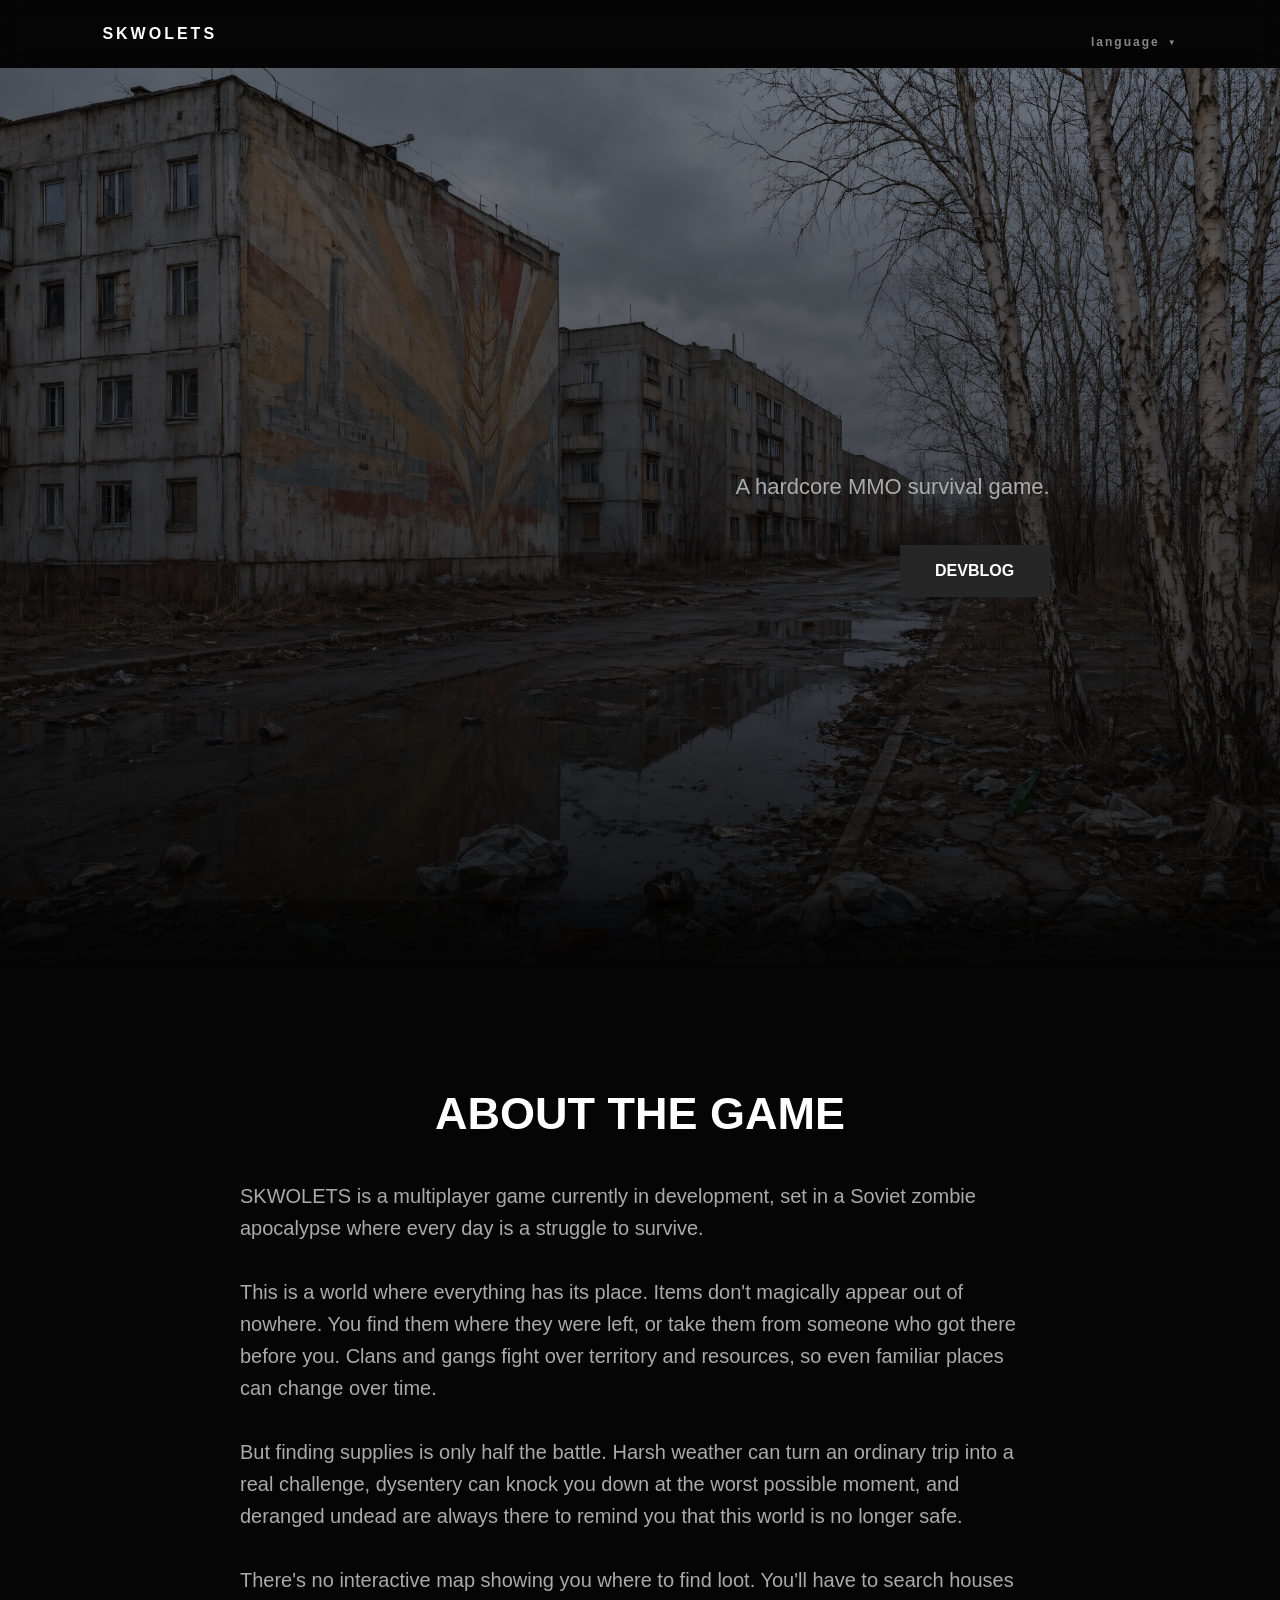
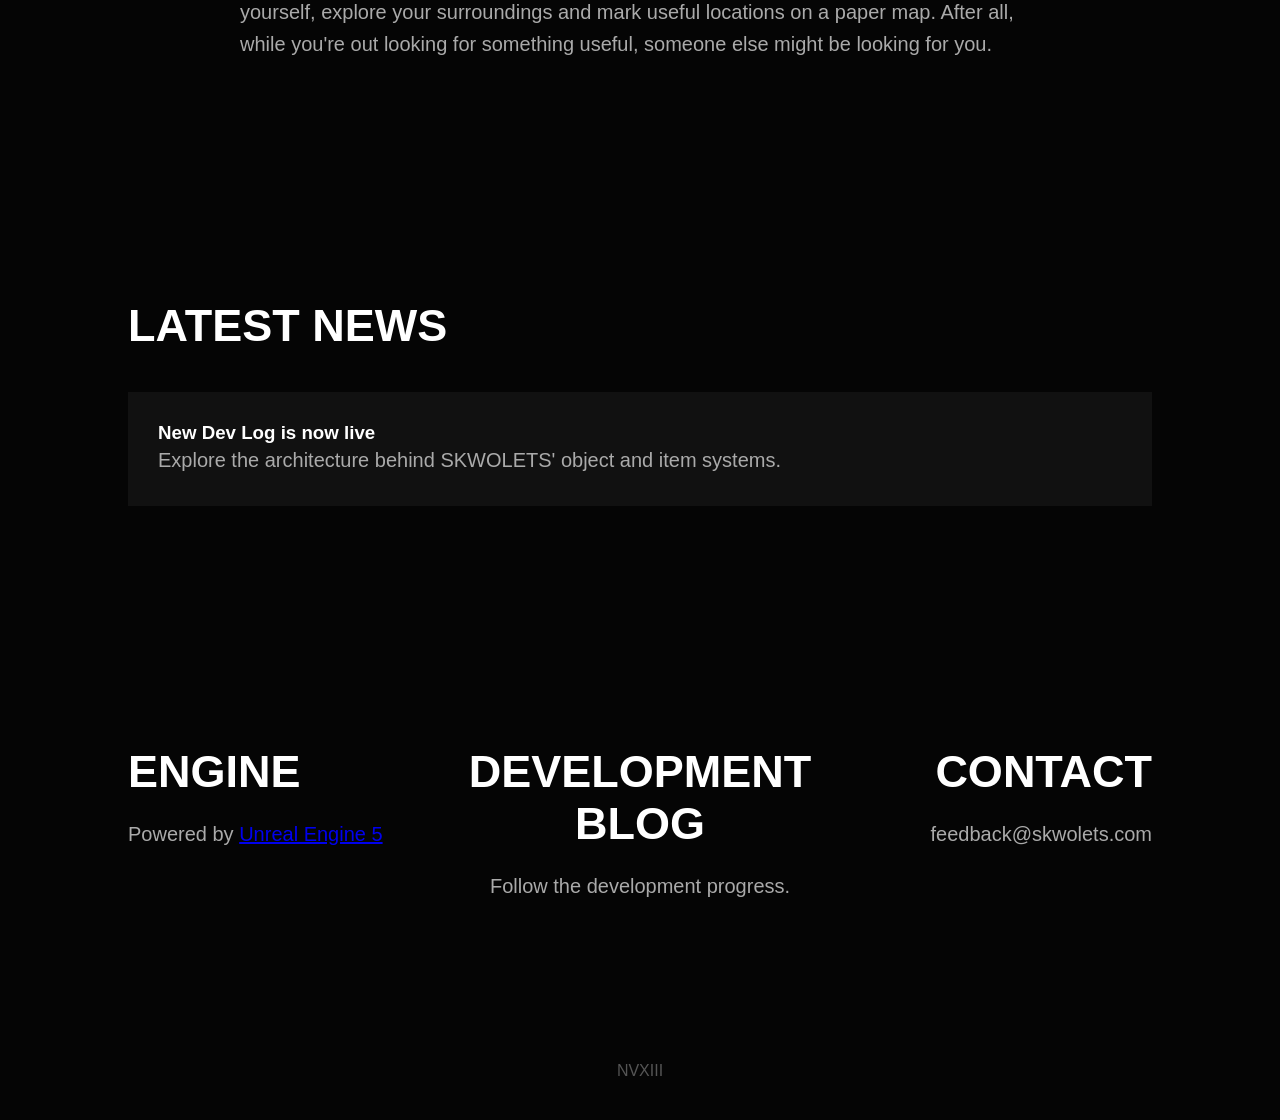
<file: index.html>
<!DOCTYPE html>
<html lang="en">

<head>
    <meta charset="UTF-8">
    <meta name="viewport" content="width=device-width, initial-scale=1.0">

    <title>Home — SKWOLETS</title>

    <link rel="stylesheet" href="style.css">

    <!-- Favicon -->
    <link rel="icon" href="/favicon.ico" sizes="any">
    <link rel="icon" type="image/png" sizes="32x32" href="/favicon/favicon-32x32.png">
    <link rel="icon" type="image/png" sizes="16x16" href="/favicon/favicon-16x16.png">

    <!-- Apple -->
    <link rel="apple-touch-icon" sizes="180x180" href="/favicon/apple-touch-icon.png">

    <!-- Web App Manifest -->
    <link rel="manifest" href="/favicon/site.webmanifest">

    <!-- Open Graph -->
    <meta property="og:type" content="website">
    <meta property="og:title" content="SKWOLETS">
    <meta property="og:description" content="SKWOLETS — multiplayer game currently in development">
    <meta property="og:image" content="https://skwolets.com/favicon/og-image.png">
    <meta property="og:url" content="https://skwolets.com/">
    <meta property="og:site_name" content="SKWOLETS">

    <!-- Twitter / X -->
    <meta name="twitter:card" content="summary_large_image">
    <meta name="twitter:title" content="SKWOLETS">
    <meta name="twitter:description" content="SKWOLETS — multiplayer game currently in development">
    <meta name="twitter:image" content="https://skwolets.com/favicon/og-image.png">
</head>

<body>

<div class="noise"></div>


<header>

    <div class="logo">
        SKWOLETS
    </div>

    <div class="language-switcher">

        <button class="language-button" type="button">
            language
            <span class="language-arrow">▼</span>
        </button>

        <div class="language-menu">

            <a href="/ru/" data-lang="ru">
                Русский (russian)
            </a>

        </div>

    </div>

</header>



<section class="hero">

    <div class="hero-content">

        <p>
            A hardcore MMO survival game.
        </p>


        <div class="buttons">

            <a href="/devblog/" class="button steam">
                DEVBLOG
            </a>

        </div>

    </div>

</section>


<section id="about">

    <h2 style="text-align: center;">ABOUT THE GAME</h2>

    <p style="margin-left: auto; margin-right: auto; text-align: left;">
        SKWOLETS is a multiplayer game currently in development,
        set in a Soviet zombie apocalypse where every day is a
        struggle to survive.
        <br><br>
        This is a world where everything has its place.
        Items don't magically appear out of nowhere. You find them
        where they were left, or take them from someone who got
        there before you. Clans and gangs fight over territory
        and resources, so even familiar places can change over time.
        <br><br>
        But finding supplies is only half the battle. Harsh weather
        can turn an ordinary trip into a real challenge, dysentery
        can knock you down at the worst possible moment, and
        deranged undead are always there to remind you that
        this world is no longer safe.
        <br><br>
        There's no interactive map showing you where to find loot.
        You'll have to search houses yourself, explore your surroundings
        and mark useful locations on a paper map. 
        After all, while you're out looking for something useful, 
        someone else might be looking for you.
    </p>

</section>

<section id="news">

    <h2>LATEST NEWS</h2>


    <div class="news">

        <article>

            <h3>
                New Dev Log is now live
            </h3>

            <p>
                Explore the architecture behind SKWOLETS' object and item systems.
            </p>

        </article>


        <!--<article>


            <h3>
                The feedback email is working
            </h3>

            <p>
                You can send game suggestions to feedback@skwolets.com or provide feedback on released content.
            </p>


        </article>-->

    </div>

</section>
    

<section class="bottom-info">


    <div class="engine">

        <h2>ENGINE</h2>

        <p>
            Powered by
            <a href="https://www.unrealengine.com/" target="_blank">
                Unreal Engine 5
            </a>
        </p>

    </div>



    <div class="blog">

        <h2>DEVELOPMENT BLOG</h2>

        <p>
            Follow the development progress.
        </p>

    </div>



    <div class="contact" id="contact">

        <h2>CONTACT</h2>

        <p>
            feedback@skwolets.com
        </p>

    </div>


</section>



<footer>

    NVXIII

</footer>


<script src="script.js"></script>

<!-- Cloudflare Web Analytics -->
<script type='module' src='https://static.cloudflareinsights.com/beacon.min.js' data-cf-beacon='{"token": "33b2f1748ba34543882b2375c96916b5"}'></script>
<!-- End Cloudflare Web Analytics -->

</body>

</html>
</file>
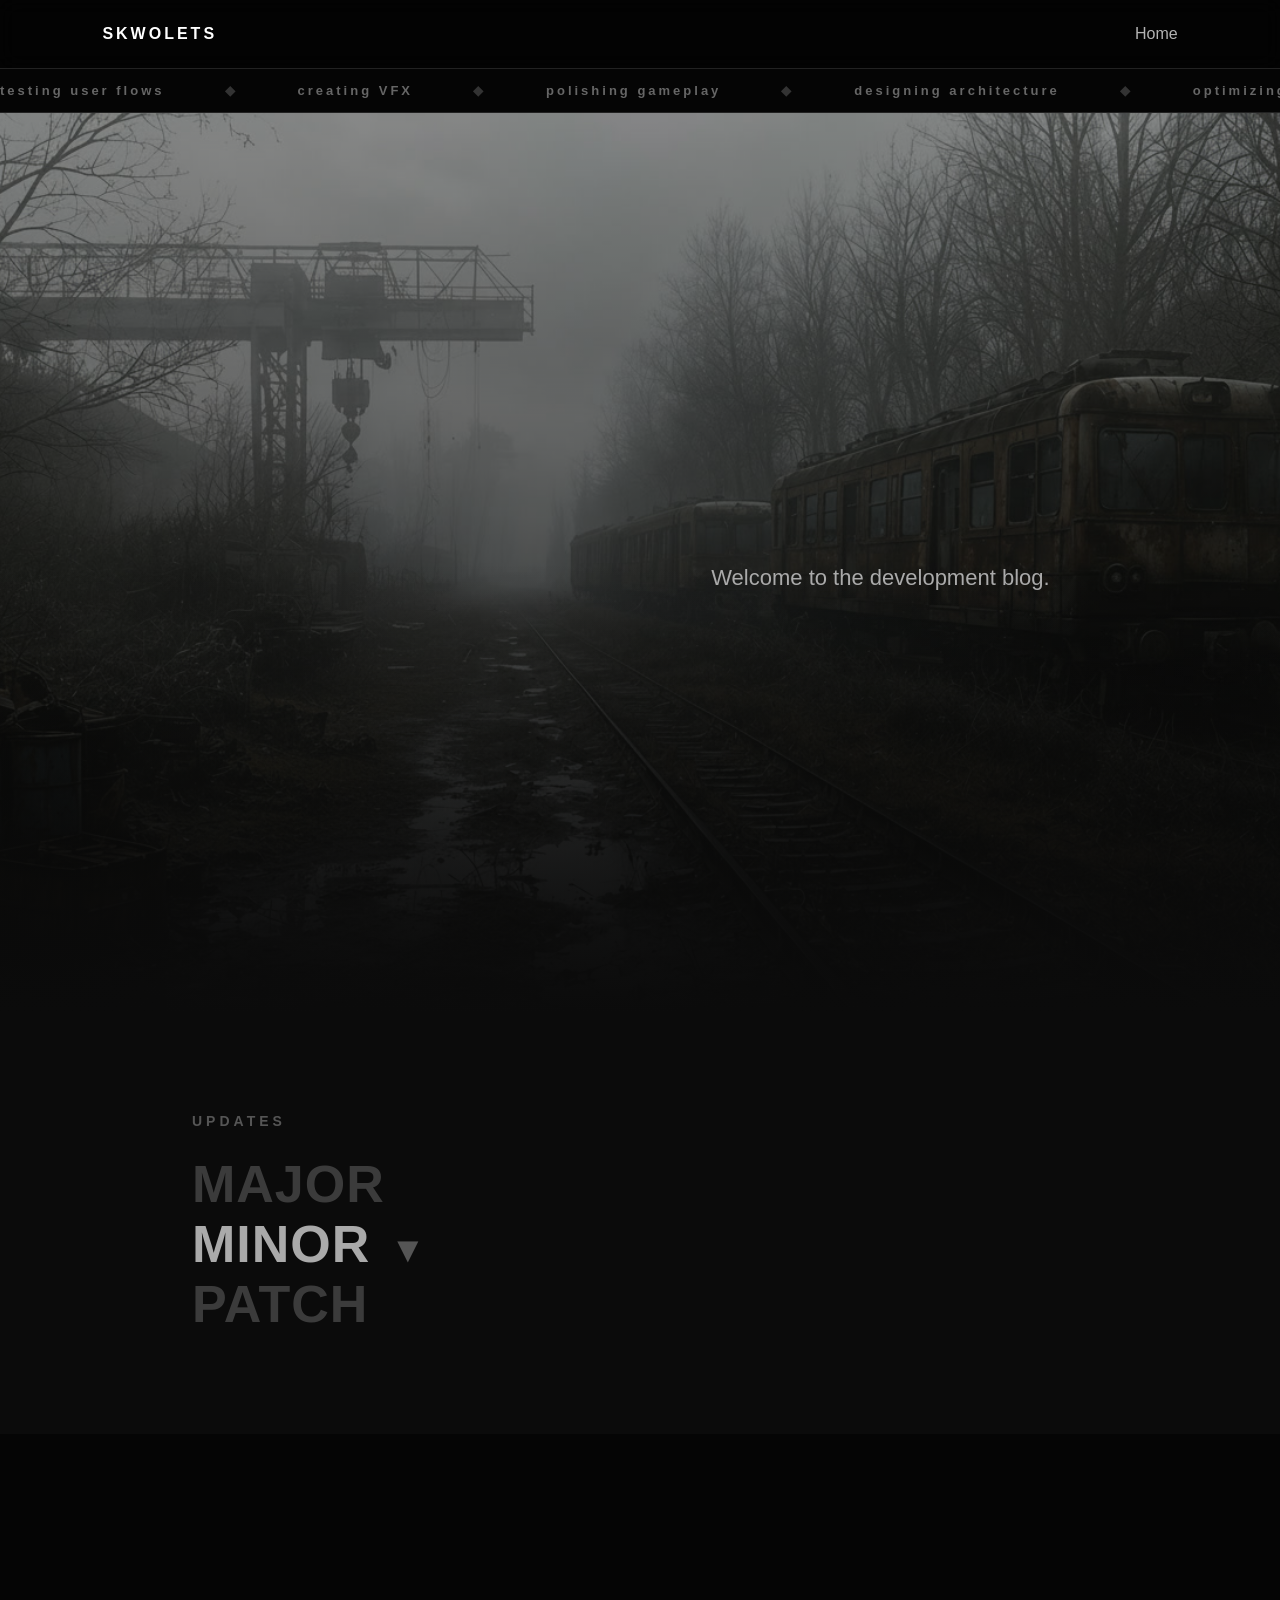
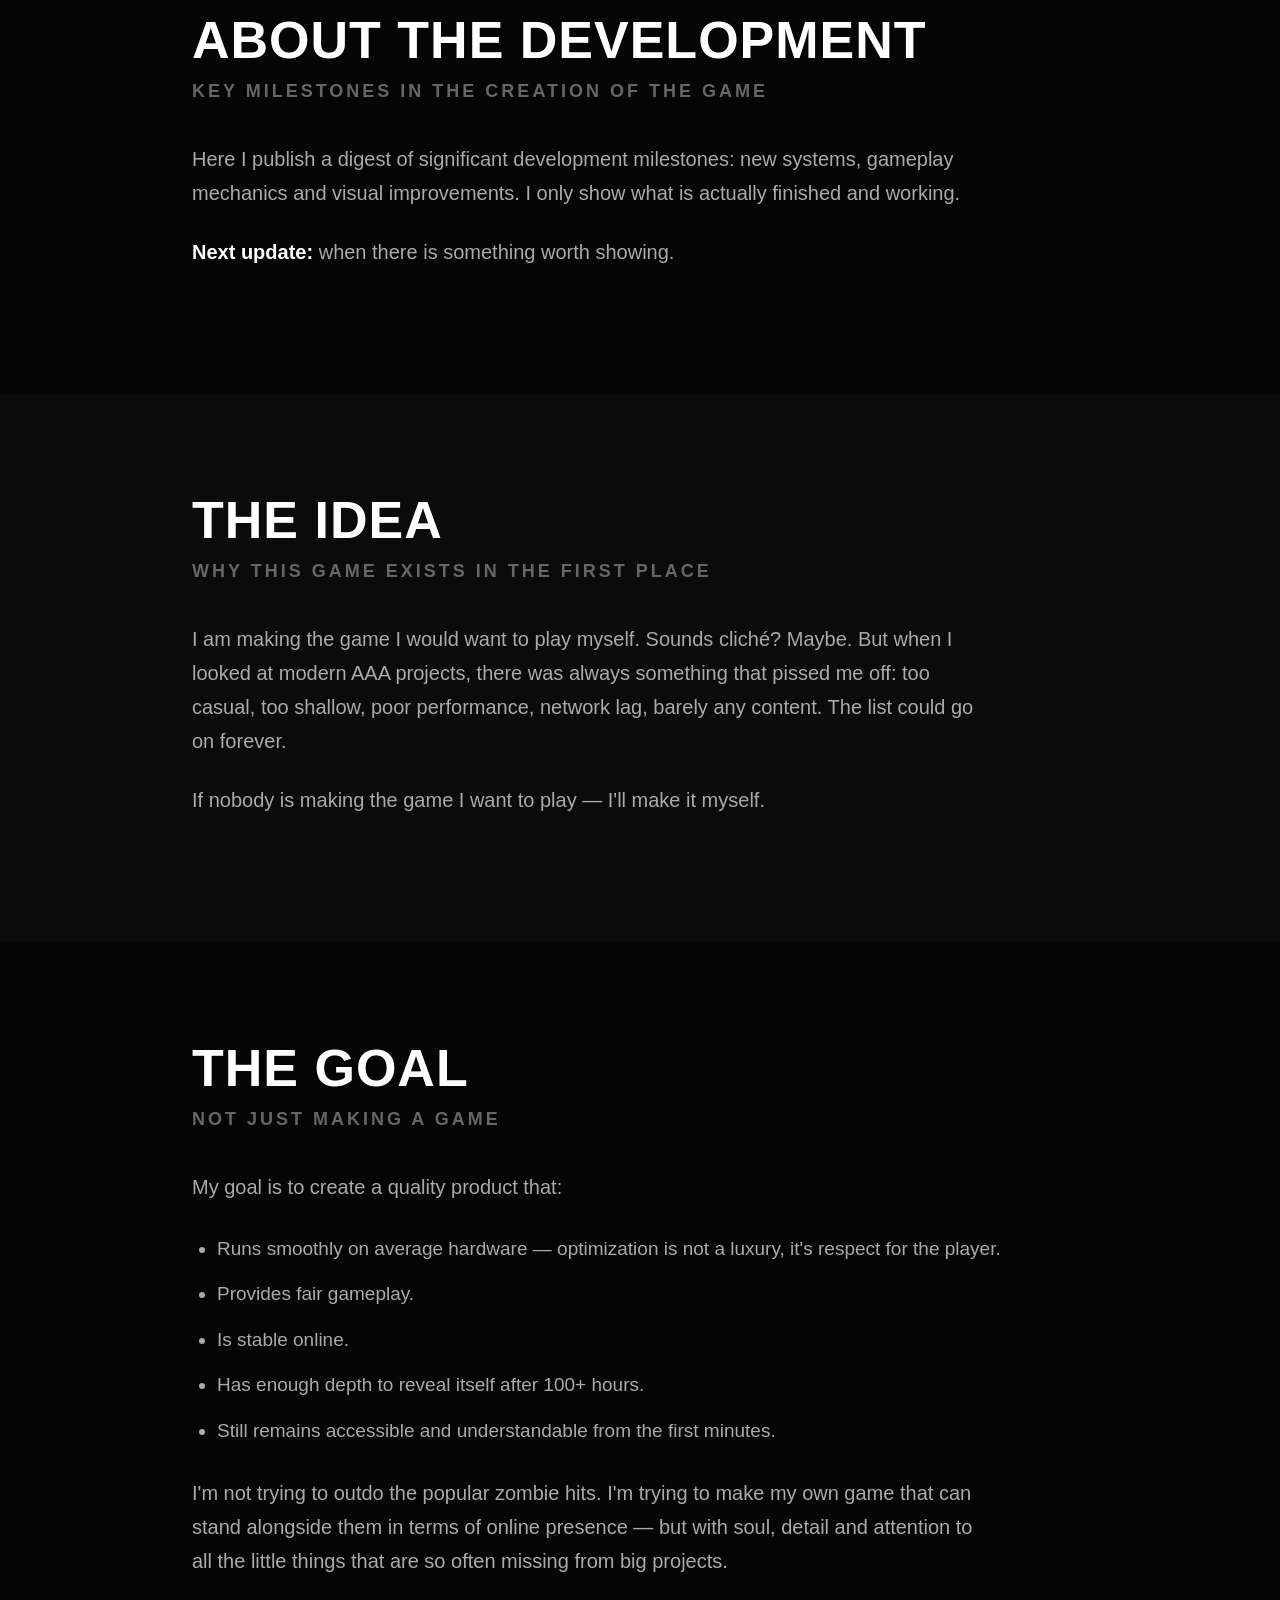
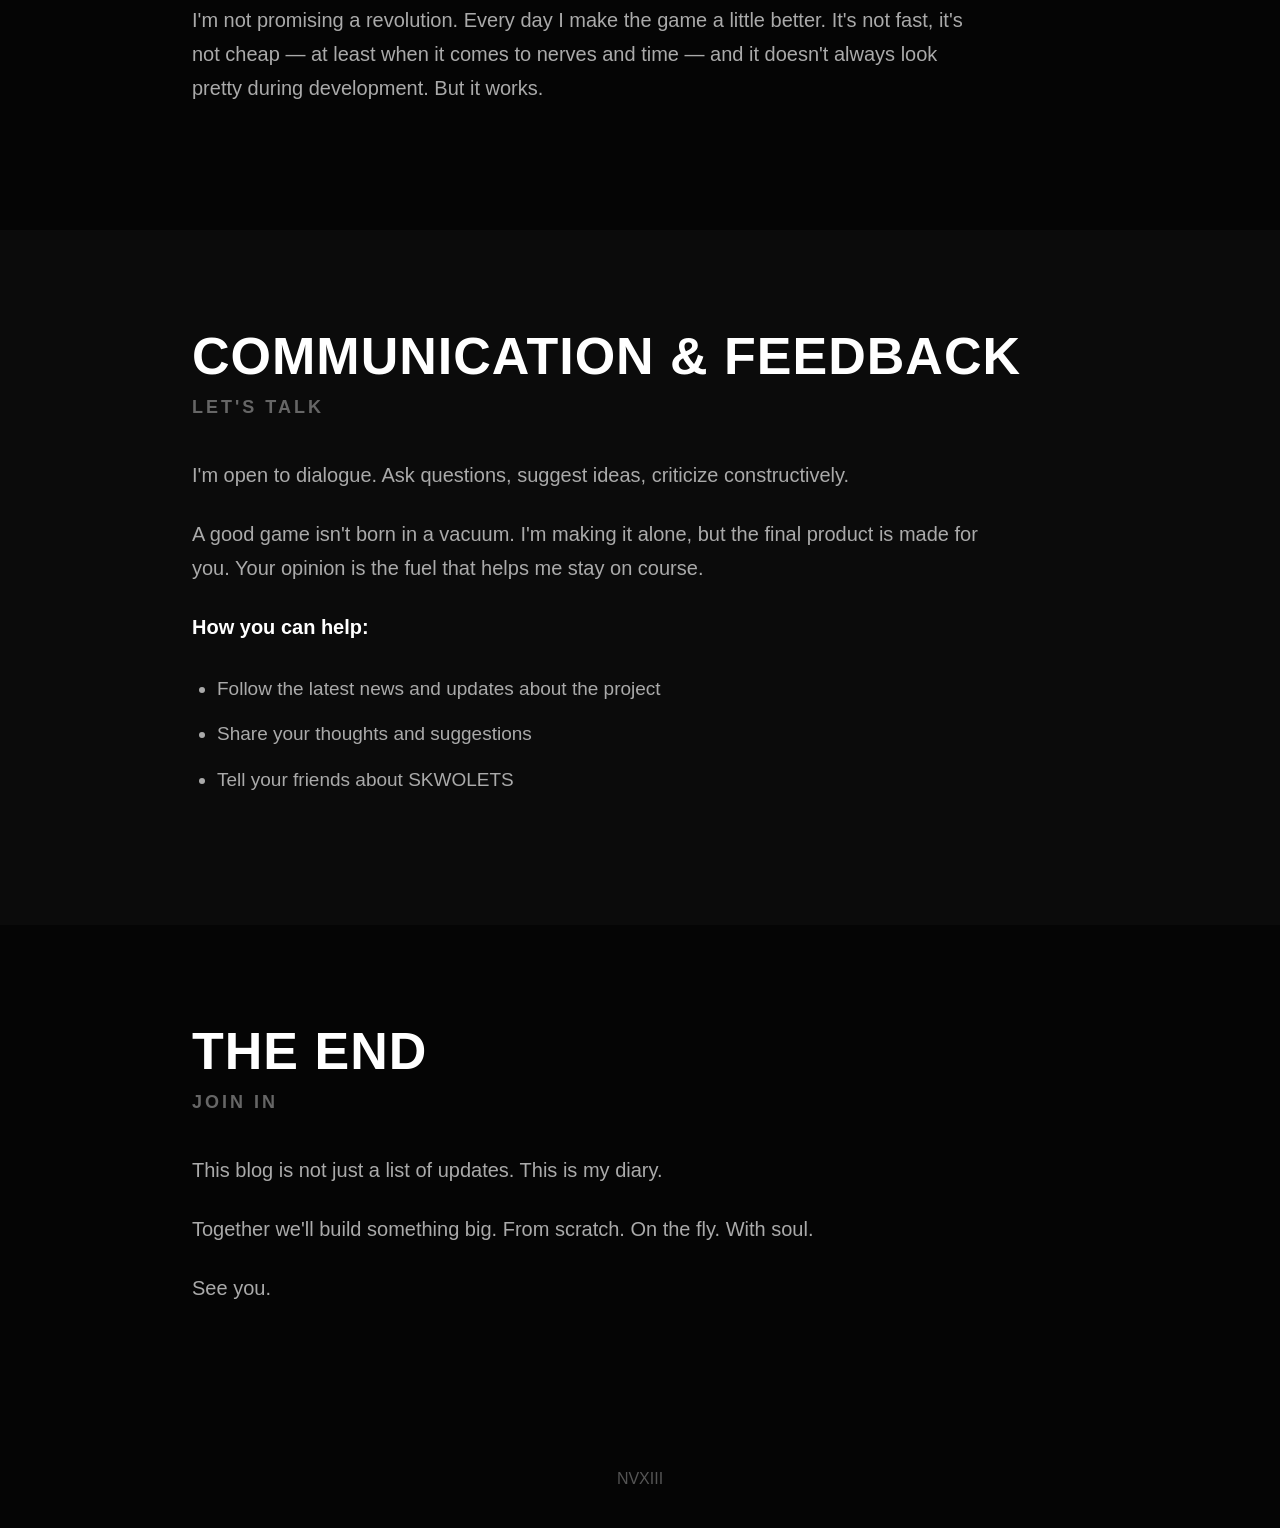
<file: devblog/index.html>
<!DOCTYPE html>
<html lang="en">

<head>
    <meta charset="UTF-8">
    <meta name="viewport" content="width=device-width, initial-scale=1.0">

    <title>Development Blog — SKWOLETS</title>

    <link rel="stylesheet" href="../style.css">
    <link rel="stylesheet" href="style.css">

    <!-- Favicon -->
    <link rel="icon" href="/favicon.ico" sizes="any">
    <link rel="icon" type="image/png" sizes="32x32" href="/favicon/favicon-32x32.png">
    <link rel="icon" type="image/png" sizes="16x16" href="/favicon/favicon-16x16.png">

    <!-- Apple -->
    <link rel="apple-touch-icon" sizes="180x180" href="/favicon/apple-touch-icon.png">

    <!-- Web App Manifest -->
    <link rel="manifest" href="/favicon/site.webmanifest">

    <!-- Open Graph -->
    <meta property="og:type" content="website">
    <meta property="og:title" content="Development Blog — SKWOLETS">
    <meta property="og:description" content="SKWOLETS — multiplayer game currently in development">
    <meta property="og:image" content="https://skwolets.com/favicon/og-image.png">
    <meta property="og:url" content="https://skwolets.com/devblog/">
    <meta property="og:site_name" content="SKWOLETS">

    <!-- Twitter / X -->
    <meta name="twitter:card" content="summary_large_image">
    <meta name="twitter:title" content="Development Blog — SKWOLETS">
    <meta name="twitter:description" content="SKWOLETS — multiplayer game currently in development">
    <meta name="twitter:image" content="https://skwolets.com/favicon/og-image.png">
</head>

<body>

<header>

    <div class="logo">
        SKWOLETS
    </div>

    <nav>
        <a href="/">Home</a>
    </nav>

</header>

<div class="marquee">
<div class="marquee-track">

<span>designing gameplay mechanics</span>
<span>prototyping mechanics</span>
<span>tuning the gameplay loop</span>
<span>balancing gameplay</span>
<span>tuning progression</span>
<span>balancing the economy</span>
<span>tuning AI behavior</span>
<span>designing combat systems</span>
<span>tuning weapons</span>
<span>tuning damage</span>
<span>tuning character stats</span>
<span>designing inventory systems</span>
<span>developing save systems</span>
<span>designing progression systems</span>
<span>tuning interactions</span>
<span>developing loot systems</span>
<span>designing crafting systems</span>

<span>building gameplay prototypes</span>
<span>testing new mechanics</span>
<span>analyzing game balance</span>
<span>improving UX</span>
<span>polishing gameplay</span>
<span>tuning the camera</span>
<span>tuning controls</span>
<span>designing UI</span>
<span>testing user flows</span>
<span>improving the gameplay flow</span>

<span>optimizing FPS</span>
<span>optimizing CPU usage</span>
<span>optimizing GPU usage</span>
<span>profiling performance</span>
<span>analyzing memory usage</span>
<span>hunting memory leaks</span>
<span>optimizing level loading</span>
<span>optimizing network code</span>
<span>running load tests</span>
<span>checking server stability</span>

<span>designing network architecture</span>
<span>testing multiplayer</span>
<span>checking replication</span>
<span>testing reconnects</span>
<span>analyzing latency</span>
<span>checking ping</span>
<span>optimizing queries</span>
<span>checking Redis</span>
<span>testing APIs</span>

<span>configuring server infrastructure</span>
<span>monitoring servers</span>
<span>analyzing server logs</span>
<span>checking queues</span>
<span>monitoring server resources</span>
<span>testing fault tolerance</span>
<span>handling errors</span>
<span>analyzing race conditions</span>
<span>testing concurrent access</span>
<span>checking service health</span>

<span>building environments</span>
<span>building game locations</span>
<span>designing biomes</span>
<span>generating terrain</span>
<span>tuning lighting</span>
<span>tuning the atmosphere</span>
<span>creating VFX</span>
<span>tuning materials</span>
<span>setting up collisions</span>
<span>optimizing levels</span>

<span>refactoring code</span>
<span>reading documentation</span>
<span>writing documentation</span>
<span>profiling code</span>
<span>analyzing logs</span>
<span>testing fixes</span>
<span>checking for regressions</span>
<span>planning technical tasks</span>
<span>paying down technical debt</span>
<span>designing architecture</span>

<span>looking for a missing bracket</span>
<span>hunting a bug that just disappeared</span>
<span>fixing what was working</span>
<span>breaking what I just fixed</span>
<span>restarting the editor</span>
<span>waiting for compilation</span>
<span>waiting for shaders to compile</span>
<span>watching the logs like a TV show</span>

<span>adding another Print String</span>
<span>adding another TODO</span>
<span>creating a TODO for a TODO</span>
<span>reading my old code</span>
<span>not understanding my old code</span>
<span>blaming Unreal</span>
<span>blaming the internet</span>
<span>blaming myself</span>

<span>drinking cold coffee</span>
<span>making coffee instead of fixing the bug</span>
<span>listening to the hum of the fans</span>
<span>listening to my computer</span>
<span>staring at the loading screen</span>
<span>staring at an empty map</span>
<span>pretending it was intentional</span>
<span>pretending it's almost done</span>

</div>
</div>

<section class="devblog-hero">

    <div class="devblog-hero-content">

        <p>Welcome to the development blog.</p>

    </div>

</section>

<article class="devblog-item updates">

    <div class="devblog-number">UPDATES</div>
    
    <div class="updates-category is-disabled">
        <div class="updates-summary">MAJOR</div>
    </div>
    
    <details>

        <summary>MINOR</summary>

        <div class="updates-list">

            <a href="/devblog/devlog/instance-architecture/" class="update-item">

                <div class="update-date">
                    15 NOV 2026
                </div>

                <div class="update-info">

                    <h3>
                        Objects and Items
                    </h3>

                    <p>
                        A unified architecture for managing objects, their state, ownership,
                        visual representations, and persistence.
                    </p>

                </div>

                <div class="update-arrow">
                    →
                </div>

            </a>

            <a href="/devblog/devlog/shooting-system/" class="update-item">

                <div class="update-date">
                    16 SEP 2026
                </div>

                <div class="update-info">

                    <h3>
                        Shooting System
                    </h3>

                    <p>
                        A deep look into client prediction, server-authoritative
                        ballistics, lag compensation, rewind, spatial queries,
                        and deterministic projectile simulation.
                    </p>

                </div>

                <div class="update-arrow">
                    →
                </div>

            </a>
            

            <a href="/devblog/devlog/master-server/" class="update-item">

                <div class="update-date">
                    1 AUG 2026
                </div>

                <div class="update-info">

                    <h3>
                        Master Server
                    </h3>

                    <p>
                        How own server infrastructure works,
                        including Heartbeat, connection queues, and
                        real-time game server status monitoring.
                    </p>

                </div>

                <div class="update-arrow">
                    →
                </div>

            </a>

            <!-- Next update -->

            <!--
            <a href="/devblog/devlog/example/" class="update-item">

                <div class="update-date">
                    20.08.2026
                </div>

                <div class="update-info">

                    <h3>
                        Title of the next update
                    </h3>

                    <p>
                        Short description of the development update.
                    </p>

                </div>

                <div class="update-arrow">
                    →
                </div>

            </a>
            -->

        </div>

    </details>

    <div class="updates-category is-disabled">
        <div class="updates-summary">PATCH</div>
    </div>

</article>


<section class="devblog-content">

    <article class="devblog-item">

        <h1>ABOUT THE DEVELOPMENT</h1>

        <h2>KEY MILESTONES IN THE CREATION OF THE GAME</h2>

        <p>
            Here I publish a digest of significant development milestones:
            new systems, gameplay mechanics and visual improvements.
            I only show what is actually finished and working.
        </p>

        <p>
            <strong>Next update:</strong> when there is something worth showing.
        </p>

    </article>


    <article class="devblog-item">

        <h1>THE IDEA</h1>

        <h2>WHY THIS GAME EXISTS IN THE FIRST PLACE</h2>

        <p>
            I am making the game I would want to play myself.
            Sounds cliché? Maybe. But when I looked at modern AAA projects,
            there was always something that pissed me off: too casual,
            too shallow, poor performance, network lag, barely any content.
            The list could go on forever.
        </p>

        <p>
            If nobody is making the game I want to play — I'll make it myself.
        </p>

    </article>


    <article class="devblog-item">

        <h1>THE GOAL</h1>

        <h2>NOT JUST MAKING A GAME</h2>

        <p>
            My goal is to create a quality product that:
        </p>

        <ul>
            <li>Runs smoothly on average hardware — optimization is not a luxury, it's respect for the player.</li>
            <li>Provides fair gameplay.</li>
            <li>Is stable online.</li>
            <li>Has enough depth to reveal itself after 100+ hours.</li>
            <li>Still remains accessible and understandable from the first minutes.</li>
        </ul>

        <p>
            I'm not trying to outdo the popular zombie hits.
            I'm trying to make my own game that can stand alongside them
            in terms of online presence — but with soul, detail and attention
            to all the little things that are so often missing from big projects.
        </p>

        <p>
            I'm not promising a revolution.
            Every day I make the game a little better.
            It's not fast, it's not cheap — at least when it comes to nerves
            and time — and it doesn't always look pretty during development.
            But it works.
        </p>

    </article>


    <article class="devblog-item">

        <h1>COMMUNICATION &amp; FEEDBACK</h1>

        <h2>LET'S TALK</h2>

        <p>
            I'm open to dialogue.
            Ask questions, suggest ideas, criticize constructively.
        </p>

        <p>
            A good game isn't born in a vacuum.
            I'm making it alone, but the final product is made for you.
            Your opinion is the fuel that helps me stay on course.
        </p>

        <p>
            <strong>How you can help:</strong>
        </p>

        <ul>
            <li>Follow the latest news and updates about the project</li>
            <li>Share your thoughts and suggestions</li>
            <li>Tell your friends about SKWOLETS</li>
        </ul>

    </article>


    <article class="devblog-item">

        <h1>THE END</h1>

        <h2>JOIN IN</h2>

        <p>
            This blog is not just a list of updates.
            This is my diary.
        </p>

        <p>
            Together we'll build something big.
            From scratch. On the fly. With soul.
        </p>

        <p>
            See you.
        </p>

    </article>

</section>

<footer>

NVXIII

</footer>

<button id="backToTop" class="back-to-top" aria-label="Back to top">
    ↑
</button>

<script src="script.js"></script>

<!-- Cloudflare Web Analytics -->
<script type='module' src='https://static.cloudflareinsights.com/beacon.min.js' data-cf-beacon='{"token": "33b2f1748ba34543882b2375c96916b5"}'></script>
<!-- End Cloudflare Web Analytics -->
    
</body>

</html>
</file>
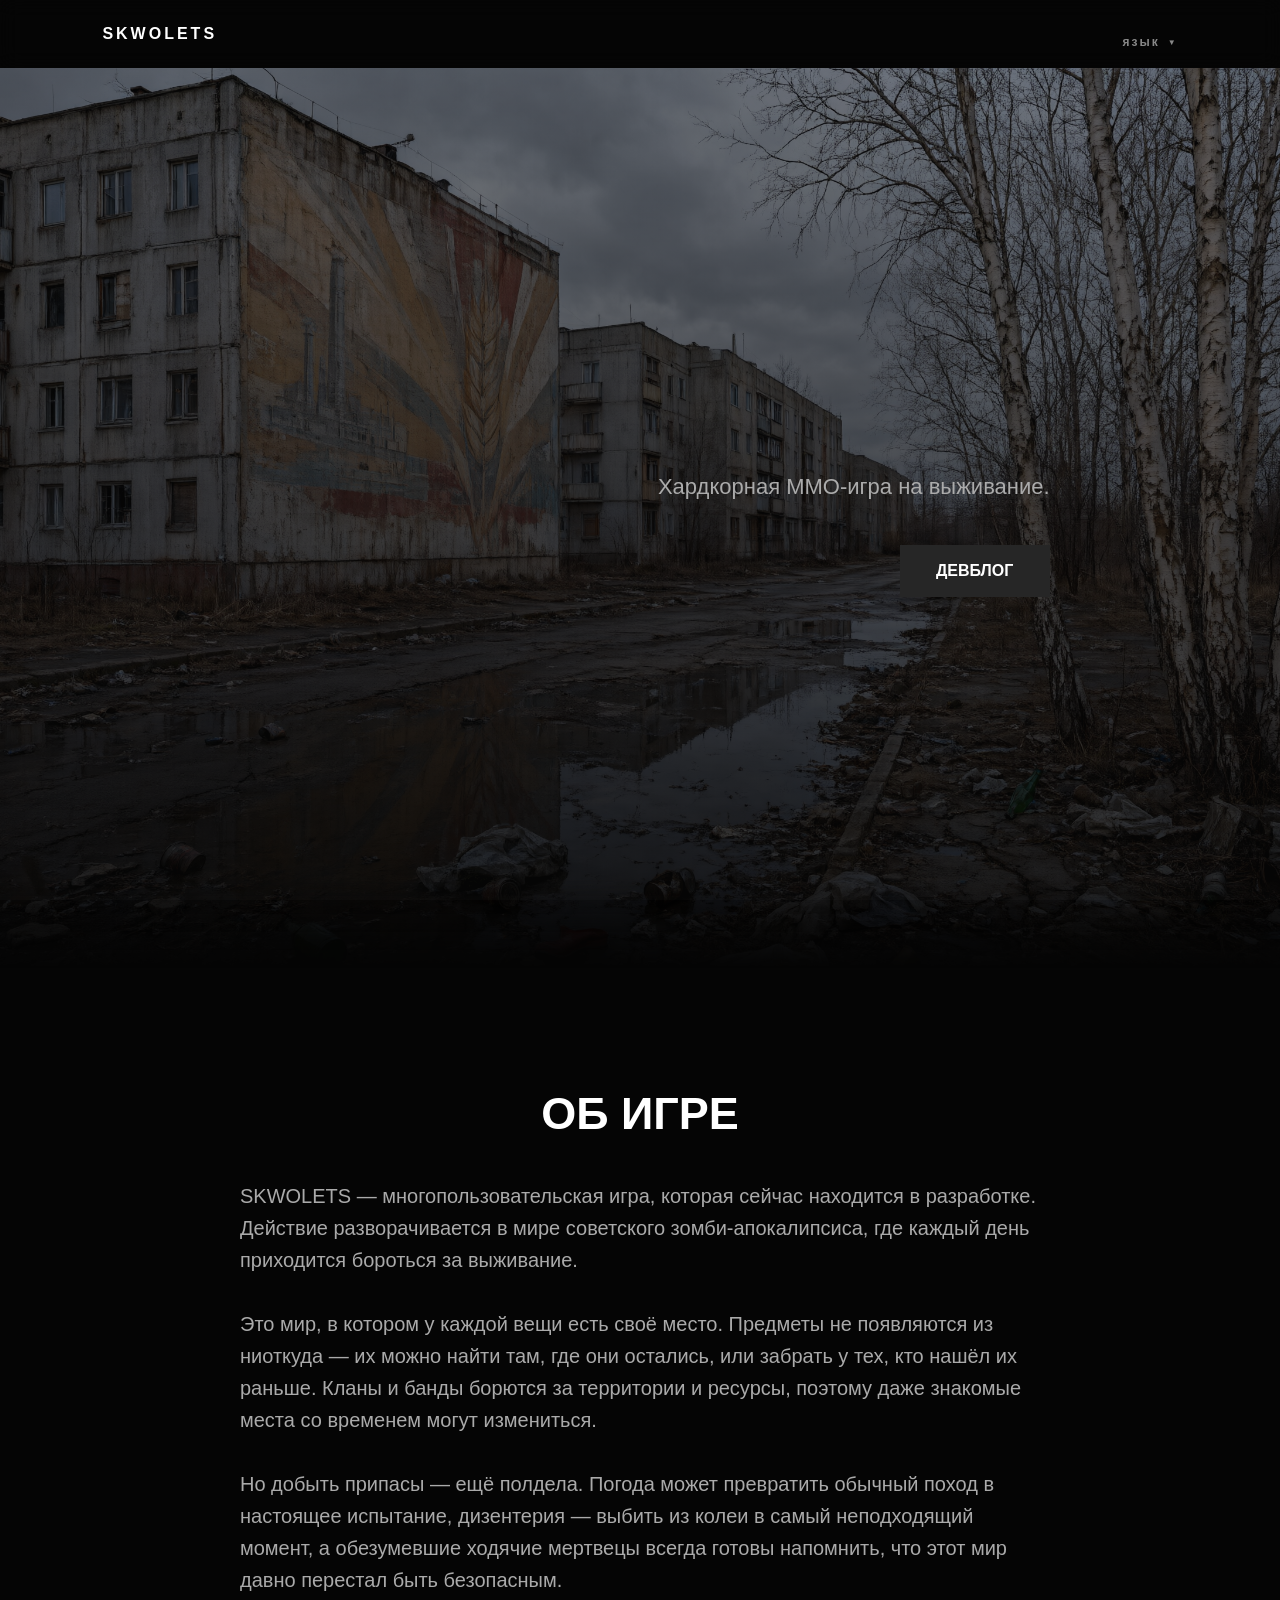
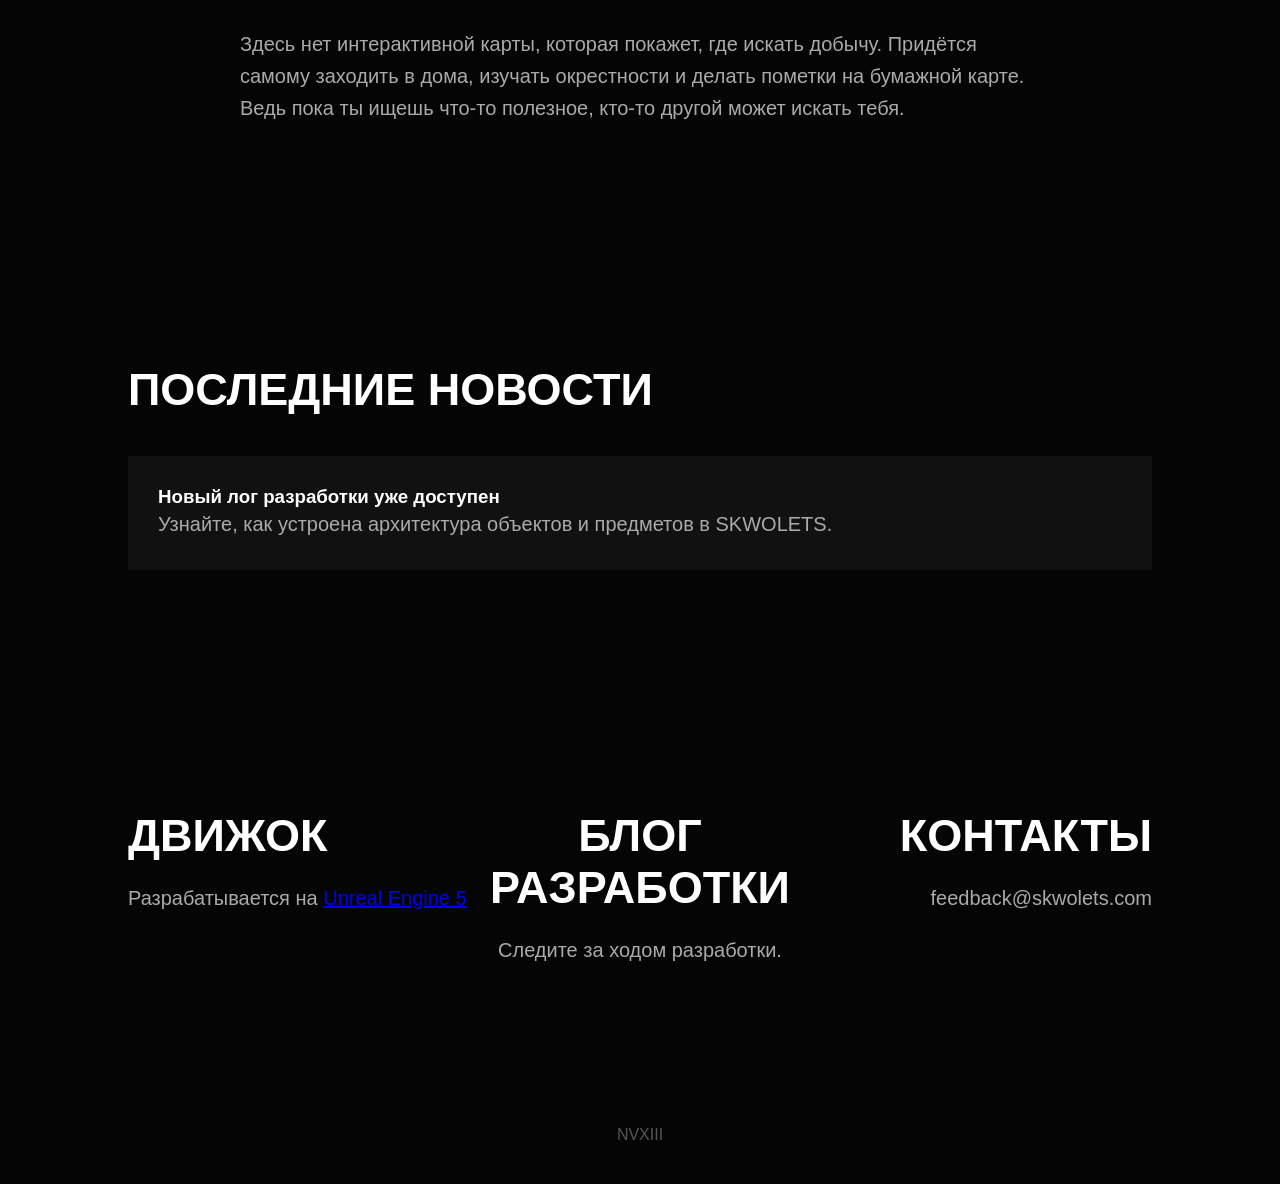
<file: ru/index.html>
<!DOCTYPE html>

<html lang="ru">

<head>
    <meta charset="UTF-8">
    <meta name="viewport" content="width=device-width, initial-scale=1.0">

    <title>Главная — SKWOLETS</title>

    <link rel="stylesheet" href="../style.css">

    <!-- Favicon -->
    <link rel="icon" href="/favicon.ico" sizes="any">
    <link rel="icon" type="image/png" sizes="32x32" href="/favicon/favicon-32x32.png">
    <link rel="icon" type="image/png" sizes="16x16" href="/favicon/favicon-16x16.png">

    <!-- Apple -->
    <link rel="apple-touch-icon" sizes="180x180" href="/favicon/apple-touch-icon.png">

    <!-- Web App Manifest -->
    <link rel="manifest" href="/favicon/site.webmanifest">

    <!-- Open Graph -->
    <meta property="og:type" content="website">
    <meta property="og:title" content="SKWOLETS">
    <meta property="og:description" content="SKWOLETS — multiplayer game currently in development">
    <meta property="og:image" content="https://skwolets.com/favicon/og-image.png">
    <meta property="og:url" content="https://skwolets.com/ru/">
    <meta property="og:site_name" content="SKWOLETS">

    <!-- Twitter / X -->
    <meta name="twitter:card" content="summary_large_image">
    <meta name="twitter:title" content="SKWOLETS">
    <meta name="twitter:description" content="SKWOLETS — multiplayer game currently in development">
    <meta name="twitter:image" content="https://skwolets.com/favicon/og-image.png">
</head>
    

<body>

<div class="noise"></div>

<header>

    <div class="logo">
        SKWOLETS
    </div>

    <div class="language-switcher">

        <button class="language-button" type="button">
            язык
            <span class="language-arrow">▼</span>
        </button>

        <div class="language-menu">

            <a href="/">
                English (английский)
            </a>

        </div>

    </div>

</header>

<section class="hero">

<div class="hero-content">

    <p>
        Хардкорная MMO-игра на выживание.
    </p>


    <div class="buttons">

        <a href="/ru/devblog/" class="button steam">
            ДЕВБЛОГ
        </a>

    </div>

</div>

</section>

<section id="about">

    <h2 style="text-align: center;">ОБ ИГРЕ</h2>

    <p style="margin-left: auto; margin-right: auto; text-align: left;">
        SKWOLETS — многопользовательская игра, которая сейчас находится
        в разработке. Действие разворачивается в мире советского
        зомби-апокалипсиса, где каждый день приходится бороться за выживание.
        <br><br>
        Это мир, в котором у каждой вещи есть своё место.
        Предметы не появляются из ниоткуда — их можно найти там,
        где они остались, или забрать у тех, кто нашёл их раньше.
        Кланы и банды борются за территории и ресурсы, поэтому
        даже знакомые места со временем могут измениться.
        <br><br>
        Но добыть припасы — ещё полдела. Погода может превратить
        обычный поход в настоящее испытание, дизентерия — выбить
        из колеи в самый неподходящий момент, а обезумевшие ходячие
        мертвецы всегда готовы напомнить, что этот мир давно перестал
        быть безопасным.
        <br><br>
        Здесь нет интерактивной карты, которая покажет, где искать
        добычу. Придётся самому заходить в дома, изучать окрестности
        и делать пометки на бумажной карте. 
        Ведь пока ты ищешь что-то полезное, кто-то другой может искать тебя.
    </p>

</section>

<section id="news">

    <h2>ПОСЛЕДНИЕ НОВОСТИ</h2>

        <div class="news">

        <article>

            <h3>
                Новый лог разработки уже доступен
            </h3>

            <p>
                Узнайте, как устроена архитектура объектов и предметов в SKWOLETS.
            </p>

        </article>

        <!--<article>

            <h3>
                    Почта для обратно связи работает
            </h3>

            <p>
                    Вы можете отправить предложения по игре на адрес feedback@skwolets.com или оставить отзыв о уже выпущенном контенте.
            </p>

        </article>-->

    </div>

</section>

<section class="bottom-info">

    <div class="engine">

        <h2>ДВИЖОК</h2>

        <p>
            Разрабатывается на
            <a href="https://www.unrealengine.com/" target="_blank">
                Unreal Engine 5
            </a>
        </p>

    </div>


    <div class="blog">

        <h2>БЛОГ РАЗРАБОТКИ</h2>

        <p>
            Следите за ходом разработки.
        </p>

    </div>


    <div class="contact" id="contact">

        <h2>КОНТАКТЫ</h2>

        <p>
            feedback@skwolets.com
        </p>

    </div>

</section>

<footer>

NVXIII

</footer>

<script src="../script.js"></script>

<!-- Cloudflare Web Analytics -->
<script type='module' src='https://static.cloudflareinsights.com/beacon.min.js' data-cf-beacon='{"token": "33b2f1748ba34543882b2375c96916b5"}'></script>
<!-- End Cloudflare Web Analytics -->

</body>

</html>
</file>
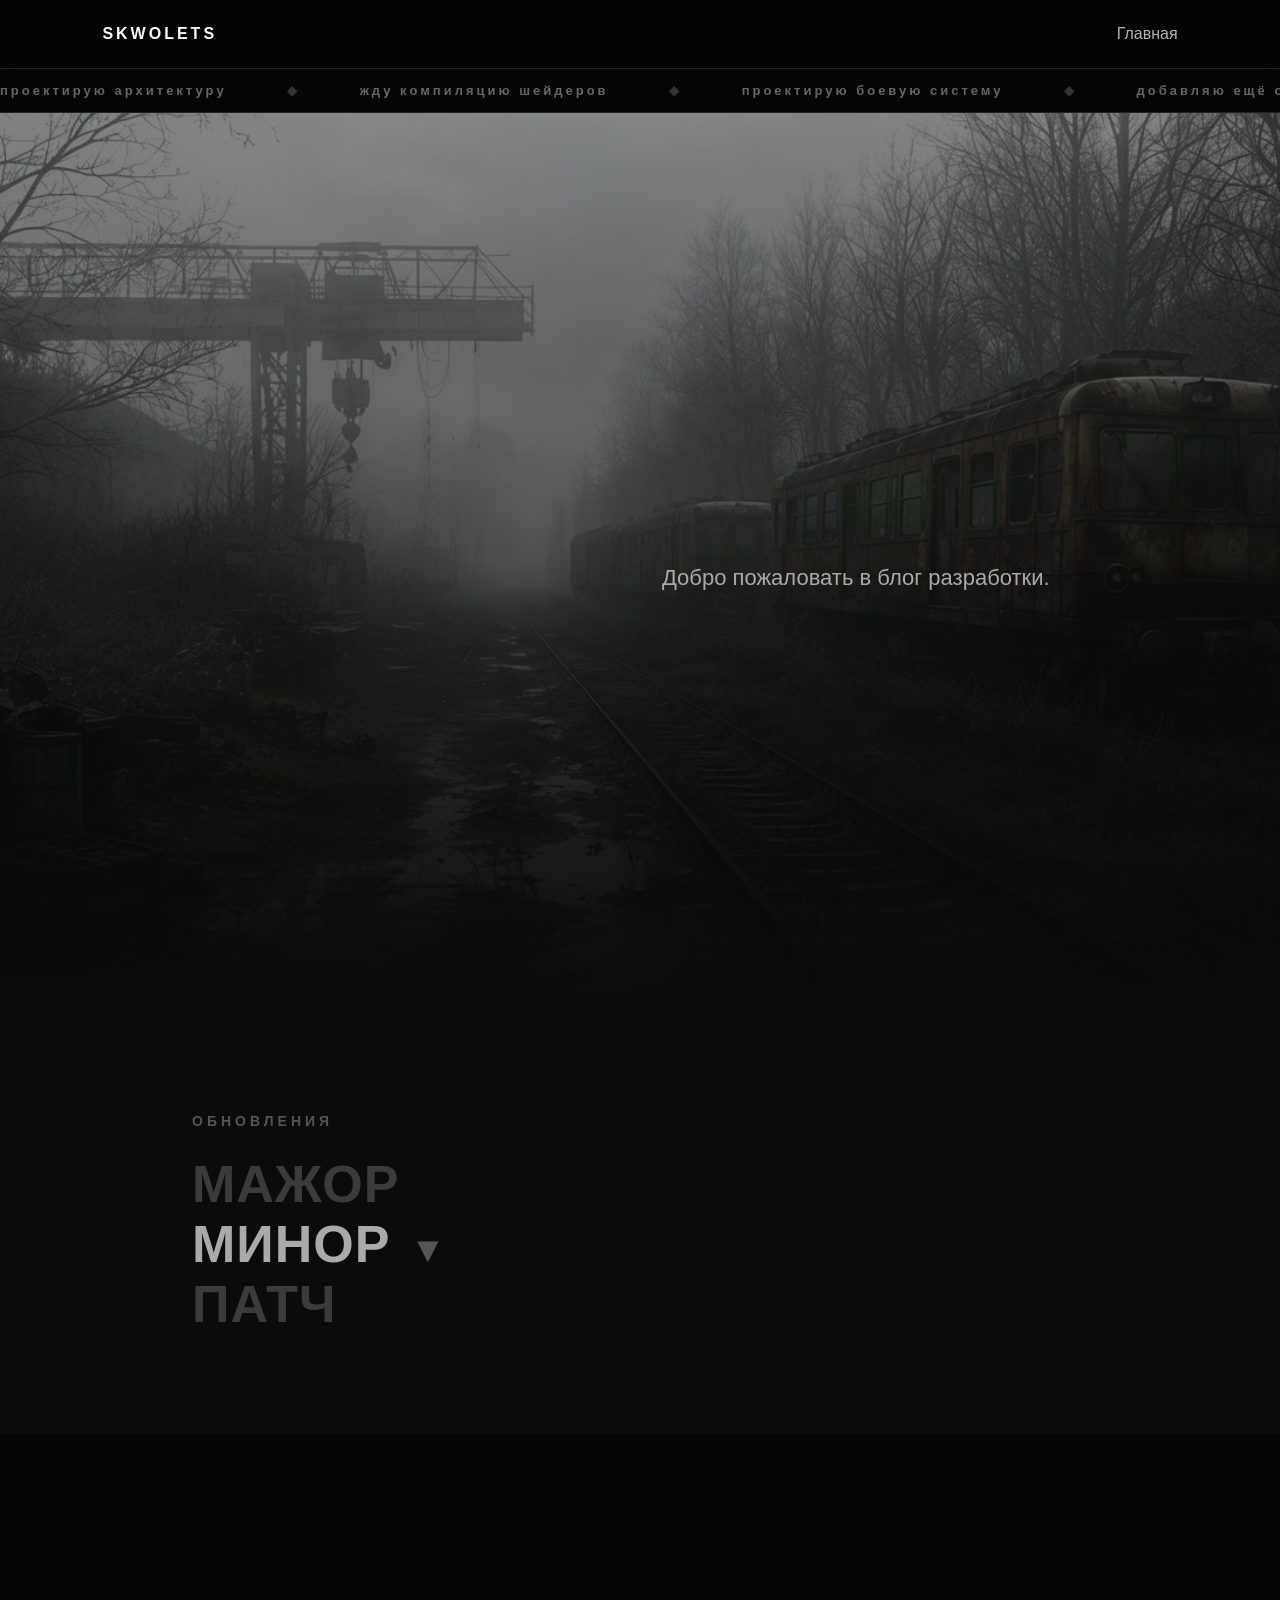
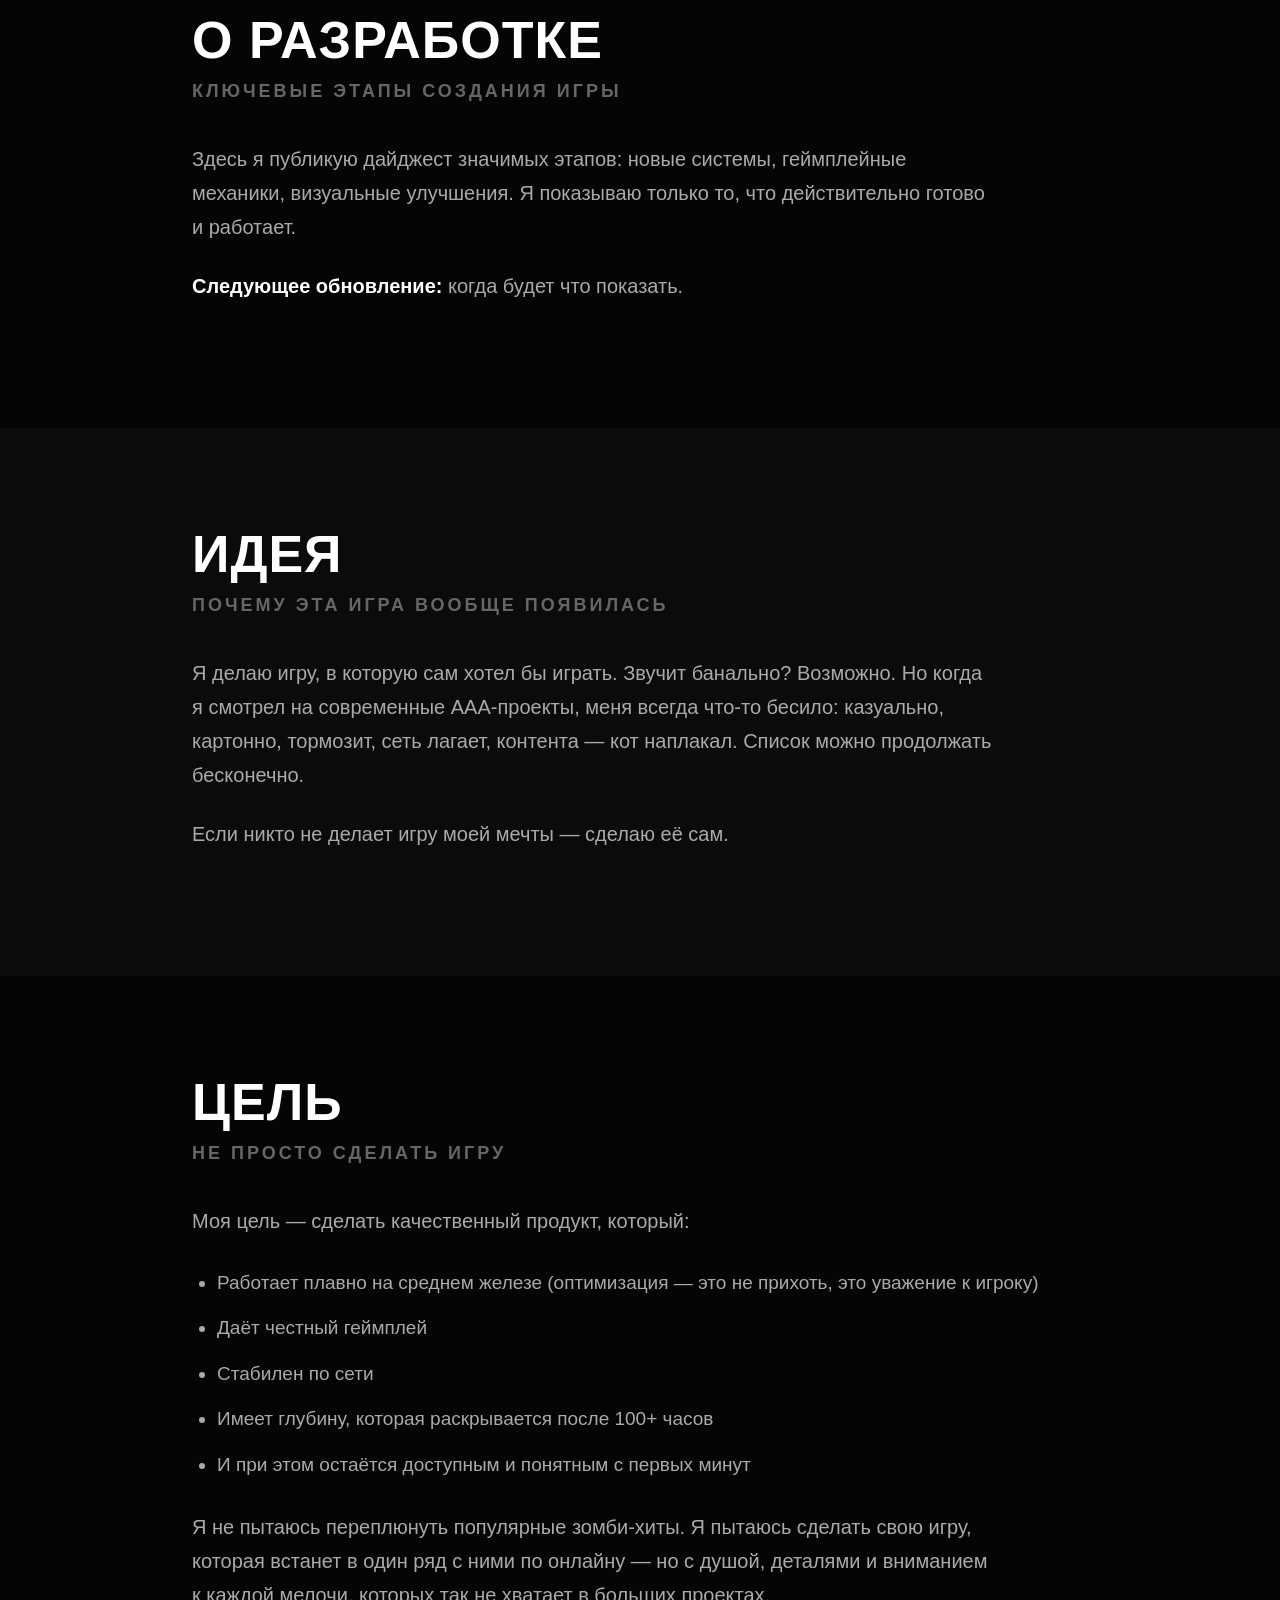
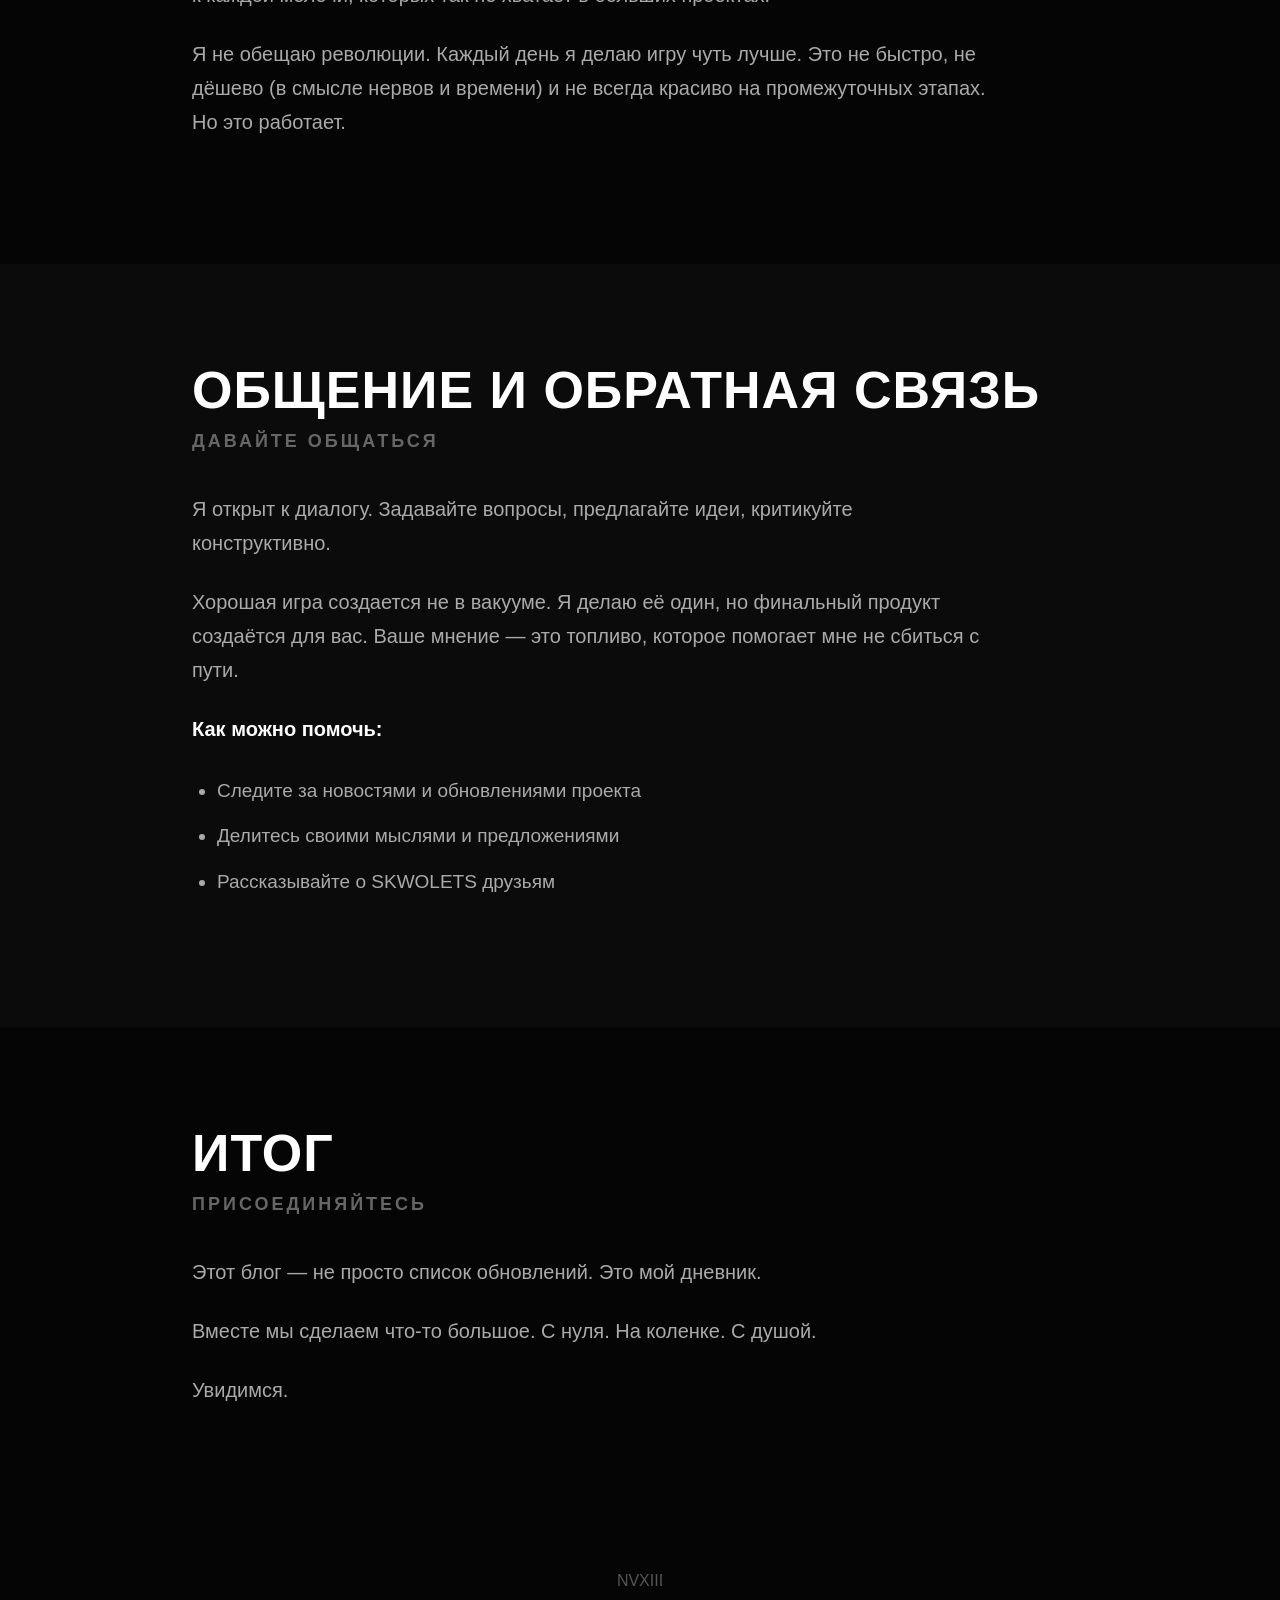
<file: ru/devblog/index.html>
<!DOCTYPE html>
<html lang="ru">

<head>
    <meta charset="UTF-8">
    <meta name="viewport" content="width=device-width, initial-scale=1.0">

    <title>Блог разработки — SKWOLETS</title>

    <link rel="stylesheet" href="../../style.css">
    <link rel="stylesheet" href="../../devblog/style.css">

    <!-- Favicon -->
    <link rel="icon" href="/favicon.ico" sizes="any">
    <link rel="icon" type="image/png" sizes="32x32" href="/favicon/favicon-32x32.png">
    <link rel="icon" type="image/png" sizes="16x16" href="/favicon/favicon-16x16.png">

    <!-- Apple -->
    <link rel="apple-touch-icon" sizes="180x180" href="/favicon/apple-touch-icon.png">

    <!-- Web App Manifest -->
    <link rel="manifest" href="/favicon/site.webmanifest">

    <!-- Open Graph -->
    <meta property="og:type" content="website">
    <meta property="og:title" content="Блог разработки — SKWOLETS">
    <meta property="og:description" content="SKWOLETS — multiplayer game currently in development">
    <meta property="og:image" content="https://skwolets.com/favicon/og-image.png">
    <meta property="og:url" content="https://skwolets.com/ru/devblog/">
    <meta property="og:site_name" content="SKWOLETS">

    <!-- Twitter / X -->
    <meta name="twitter:card" content="summary_large_image">
    <meta name="twitter:title" content="Блог разработки — SKWOLETS">
    <meta name="twitter:description" content="SKWOLETS — multiplayer game currently in development">
    <meta name="twitter:image" content="https://skwolets.com/favicon/og-image.png">
</head>

<body>

<header>

    <div class="logo">
        SKWOLETS
    </div>

    <nav>
        <a href="/ru/">Главная</a>
    </nav>

</header>

<div class="marquee">
<div class="marquee-track">

<span>проектирую игровые механики</span>
<span>прототипирую механики</span>
<span>настраиваю игровой цикл</span>
<span>балансирую игровой процесс</span>
<span>настраиваю прогрессию</span>
<span>балансирую экономику</span>
<span>настраиваю AI поведения</span>
<span>проектирую боевую систему</span>
<span>настраиваю оружие</span>
<span>настраиваю урон</span>
<span>настраиваю характеристики</span>
<span>проектирую систему инвентаря</span>
<span>разрабатываю save-систему</span>
<span>проектирую систему прогрессии</span>
<span>настраиваю взаимодействия</span>
<span>разрабатываю систему лута</span>
<span>проектирую систему крафта</span>

<span>создаю игровые прототипы</span>
<span>тестирую новые механики</span>
<span>анализирую игровой баланс</span>
<span>улучшаю UX</span>
<span>полирую игровой процесс</span>
<span>настраиваю камеру</span>
<span>настраиваю управление</span>
<span>проектирую UI</span>
<span>тестирую пользовательские сценарии</span>
<span>улучшаю игровой флоу</span>

<span>оптимизирую FPS</span>
<span>оптимизирую CPU</span>
<span>оптимизирую GPU</span>
<span>профилирую производительность</span>
<span>анализирую память</span>
<span>ищу утечки памяти</span>
<span>оптимизирую загрузку уровней</span>
<span>оптимизирую сетевой код</span>
<span>тестирую нагрузку</span>
<span>проверяю стабильность сервера</span>

<span>разрабатываю сетевую архитектуру</span>
<span>тестирую мультиплеер</span>
<span>проверяю репликацию</span>
<span>тестирую переподключение</span>
<span>анализирую задержку</span>
<span>проверяю пинг</span>
<span>оптимизирую запросы</span>
<span>проверяю Redis</span>
<span>тестирую API</span>

<span>настраиваю серверную инфраструктуру</span>
<span>мониторю серверы</span>
<span>анализирую серверные логи</span>
<span>проверяю очереди</span>
<span>контролирую серверные ресурсы</span>
<span>тестирую отказоустойчивость</span>
<span>проверяю обработку ошибок</span>
<span>анализирую race condition</span>
<span>тестирую конкурентный доступ</span>
<span>проверяю состояние сервисов</span>

<span>создаю окружение</span>
<span>строю игровые локации</span>
<span>проектирую биомы</span>
<span>генерирую ландшафт</span>
<span>настраиваю освещение</span>
<span>настраиваю атмосферу</span>
<span>создаю VFX</span>
<span>настраиваю материалы</span>
<span>настраиваю коллизии</span>
<span>оптимизирую уровни</span>

<span>рефакторю код</span>
<span>читаю документацию</span>
<span>пишу документацию</span>
<span>профилирую код</span>
<span>анализирую логи</span>
<span>тестирую исправления</span>
<span>проверяю регрессии</span>
<span>планирую технические задачи</span>
<span>закрываю технический долг</span>
<span>проектирую архитектуру</span>

<span>ищу пропущенную скобку</span>
<span>ищу баг, который только что исчез</span>
<span>чиню то, что работало</span>
<span>ломаю то, что только что починил</span>
<span>перезапускаю редактор</span>
<span>жду компиляцию</span>
<span>жду компиляцию шейдеров</span>
<span>смотрю лог как сериал</span>

<span>добавляю ещё один Print String</span>
<span>добавляю ещё один TODO</span>
<span>создаю TODO для TODO</span>
<span>читаю код прошлого себя</span>
<span>не понимаю код прошлого себя</span>
<span>виню Unreal</span>
<span>виню интернет</span>
<span>виню себя</span>

<span>пью остывший кофе</span>
<span>варю кофе вместо фикса бага</span>
<span>слушаю гул кулеров</span>
<span>слушаю компьютер</span>
<span>смотрю на загрузочный экран</span>
<span>смотрю на пустую карту</span>
<span>делаю вид, что так задумано</span>
<span>делаю вид, что почти готово</span>

</div>
</div>

<section class="devblog-hero">

    <div class="devblog-hero-content">

        <p>Добро пожаловать в блог разработки.</p>

    </div>

</section>

<article class="devblog-item updates">

    <div class="devblog-number">ОБНОВЛЕНИЯ</div>

    <div class="updates-category is-disabled">
        <div class="updates-summary">МАЖОР</div>
    </div>

    <details>

        <summary>МИНОР</summary>

        <div class="updates-list">

            <a href="/ru/devblog/devlog/instance-architecture/" class="update-item">

                <div class="update-date">
                    15 НОЯ 2026
                </div>

                <div class="update-info">

                    <h3>
                        Объекты и предметы
                    </h3>

                    <p>
                        Единая архитектура для управления объектами, их состоянием,
                        вложенностью, визуальными представлениями и сохранением данных.
                    </p>

                </div>

                <div class="update-arrow">
                    →
                </div>

            </a>

            <a href="/ru/devblog/devlog/shooting-system/" class="update-item">

                <div class="update-date">
                    16 СЕН 2026
                </div>

                <div class="update-info">

                    <h3>
                        Система стрельбы
                    </h3>

                    <p>
                        Подробный разбор клиентской предикции, сервер-авторитетной 
                        баллистики, компенсации задержки, перемотки состояния, 
                        пространственных запросов и детерминированной симуляции снарядов.
                    </p>

                </div>

                <div class="update-arrow">
                    →
                </div>

            </a>

            <a href="/ru/devblog/devlog/master-server/" class="update-item">

                <div class="update-date">
                    1 АВГ 2026
                </div>

                <div class="update-info">

                    <h3>
                        Мастер-сервер
                    </h3>

                    <p>
                        Как устроена собственная серверная инфраструктура, 
                        Heartbeat, очереди подключения и контроль
                        состояния игровых серверов.
                    </p>

                </div>

                <div class="update-arrow">
                    →
                </div>

            </a>

        </div>

    </details>

    <div class="updates-category is-disabled">
        <div class="updates-summary">ПАТЧ</div>
    </div>

</article>


<section class="devblog-content">

    <article class="devblog-item">

        <h1>О РАЗРАБОТКЕ</h1>

        <h2>КЛЮЧЕВЫЕ ЭТАПЫ СОЗДАНИЯ ИГРЫ</h2>

        <p>
            Здесь я публикую дайджест значимых этапов: новые системы,
            геймплейные механики, визуальные улучшения.
            Я показываю только то, что действительно готово и работает.
        </p>

        <p>
            <strong>Следующее обновление:</strong> когда будет что показать.
        </p>

    </article>


    <article class="devblog-item">

        <h1>ИДЕЯ</h1>

        <h2>ПОЧЕМУ ЭТА ИГРА ВООБЩЕ ПОЯВИЛАСЬ</h2>

        <p>
            Я делаю игру, в которую сам хотел бы играть.
            Звучит банально? Возможно. Но когда я смотрел на современные
            AAA-проекты, меня всегда что-то бесило: казуально, картонно,
            тормозит, сеть лагает, контента — кот наплакал.
            Список можно продолжать бесконечно.
        </p>

        <p>
            Если никто не делает игру моей мечты — сделаю её сам.
        </p>

    </article>


    <article class="devblog-item">

        <h1>ЦЕЛЬ</h1>

        <h2>НЕ ПРОСТО СДЕЛАТЬ ИГРУ</h2>

        <p>
            Моя цель — сделать качественный продукт, который:
        </p>

        <ul>
            <li>Работает плавно на среднем железе (оптимизация — это не прихоть, это уважение к игроку)</li>
            <li>Даёт честный геймплей</li>
            <li>Стабилен по сети</li>
            <li>Имеет глубину, которая раскрывается после 100+ часов</li>
            <li>И при этом остаётся доступным и понятным с первых минут</li>
        </ul>

        <p>
            Я не пытаюсь переплюнуть популярные зомби-хиты.
            Я пытаюсь сделать свою игру, которая встанет в один ряд
            с ними по онлайну — но с душой, деталями и вниманием к каждой
            мелочи, которых так не хватает в больших проектах.
        </p>

        <p>
            Я не обещаю революции.
            Каждый день я делаю игру чуть лучше. Это не быстро, не дёшево
            (в смысле нервов и времени) и не всегда красиво на промежуточных
            этапах. Но это работает.
        </p>

    </article>


    <article class="devblog-item">

        <h1>ОБЩЕНИЕ И ОБРАТНАЯ СВЯЗЬ</h1>

        <h2>ДАВАЙТЕ ОБЩАТЬСЯ</h2>

        <p>
            Я открыт к диалогу.
            Задавайте вопросы, предлагайте идеи, критикуйте конструктивно.
        </p>

        <p>
            Хорошая игра создается не в вакууме.
            Я делаю её один, но финальный продукт создаётся для вас.
            Ваше мнение — это топливо, которое помогает мне не сбиться с пути.
        </p>

        <p>
            <strong>Как можно помочь:</strong>
        </p>

        <ul>
            <li>Следите за новостями и обновлениями проекта</li>
            <li>Делитесь своими мыслями и предложениями</li>
            <li>Рассказывайте о SKWOLETS друзьям</li>
        </ul>

    </article>


    <article class="devblog-item">

        <h1>ИТОГ</h1>

        <h2>ПРИСОЕДИНЯЙТЕСЬ</h2>

        <p>
            Этот блог — не просто список обновлений.
            Это мой дневник.
        </p>

        <p>
            Вместе мы сделаем что-то большое. С нуля. На коленке. С душой.
        </p>

        <p>
            Увидимся.
        </p>

    </article>

</section>

<footer>

NVXIII

</footer>

<script src="../../devblog/script.js"></script>

<!-- Cloudflare Web Analytics -->
<script type='module' src='https://static.cloudflareinsights.com/beacon.min.js' data-cf-beacon='{"token": "33b2f1748ba34543882b2375c96916b5"}'></script>
<!-- End Cloudflare Web Analytics -->

</body>

</html>
</file>
<file: style.css>
* {
    margin: 0;
    padding: 0;
    box-sizing: border-box;
}


html {
    scroll-behavior: smooth;
}


body {
    background: #050505;
    color: white;
    font-family:
        "Segoe UI",
        sans-serif;
}


.noise {
    position: fixed;

    width: 100%;
    height: 100%;

    background:
        linear-gradient(
            rgba(255,255,255,0.02),
            rgba(255,255,255,0.02)
        );

    pointer-events: none;

    z-index: 100;
}


/* ============================================================
   HEADER
   ============================================================ */

header {
    position: relative;
    top: 0;

    width: 100%;

    display: flex;
    justify-content: space-between;
    align-items: center;

    padding: 25px 8%;

    background:
        rgba(0,0,0,0.4);

    backdrop-filter: blur(10px);

    z-index: 1000;
}


.logo {
    font-weight: 900;
    letter-spacing: 3px;
}


nav a {
    color: white;
    text-decoration: none;

    margin-left: 30px;

    opacity: .7;

    transition: .3s;
}


nav a:hover {
    opacity: 1;
}


/* ============================================================
   HERO
   ============================================================ */

.hero {
    height: 100vh;

    display: flex;
    align-items: center;

    padding-left: 10%;

    position: relative;

    overflow: hidden;
}


.hero::before {
    content: "";

    position: absolute;

    inset: 0;

    background:
        linear-gradient(
            rgba(0,0,0,0.4),
            rgba(0,0,0,0.8)
        ),
        url("images/hero-home.png");

    background-size: cover;
    background-position: center bottom;
    background-repeat: no-repeat;

    -webkit-mask-image:
    linear-gradient(
        to bottom,
        black 0%,
        black 90%,
        transparent 100%
    );

    mask-image:
    linear-gradient(
        to bottom,
        black 0%,
        black 90%,
        transparent 100%
    );

    z-index: 0;

    animation:
        heroZoom
        20s
        ease-in-out
        infinite
        alternate;
}

@keyframes heroZoom {

    from {
        transform: scale(1);
    }

    to {
        transform: scale(1.08);
    }

}


.hero-content {
    position: relative;
    z-index: 1;

    width: 100%;
    padding-right: 10%;

    text-align: right;
}


.hero h1 {
    font-size: 90px;

    line-height: .9;
}


.hero h1 span {
    color: #ff3b3b;
}


.hero p {
    margin-top: 30px;
    margin-left: auto;
    margin-right: 0;

    font-size: 22px;
    max-width: 500px;

    color: #aaa;
}

/* ============================================================
   BUTTONS
   ============================================================ */

.buttons {
    margin-top: 40px;
    display: flex;
    justify-content: flex-end;
    gap: 20px;
}

.button {
    display: flex;
    align-items: center;
    justify-content: center;

    width: 150px;
    height: 52px;

    box-sizing: border-box;

    padding: 0;

    background: #222;
    color: white;

    text-decoration: none;
    font-weight: bold;

    margin-right: 0;

    transition: .3s;
}

.button:hover {
    transform: translateY(-3px);
}

.steam {
    background: #222;
}

.button.dtf {
    background: transparent;
    border: 1px solid #333;
}

.button.dtf:hover {
    border-color: #666;
}


/* ============================================================
   SECTIONS
   ============================================================ */

section {
    padding: 120px 10%;
}


h2 {
    font-size: 45px;

    margin-bottom: 40px;
}


section p {
    font-size: 20px;

    line-height: 1.6;

    color: #aaa;

    max-width: 800px;
}


/* ============================================================
   CARDS
   ============================================================ */

.cards {
    display: flex;

    gap: 30px;
}


.card {
    background: #111;

    padding: 40px;

    border: 1px solid #222;

    flex: 1;

    transition: .4s;
}


.card:hover {
    transform: translateY(-10px);

    border-color: #ff3b3b;
}


/* ============================================================
   IMAGES
   ============================================================ */

.images {
    display: flex;

    gap: 20px;
}


.image {
    height: 250px;

    flex: 1;

    background: #151515;

    display: flex;

    align-items: center;
    justify-content: center;

    color: #555;

    border: 1px solid #222;
}


/* ============================================================
   NEWS
   ============================================================ */

.news {
    display: flex;

    gap: 30px;
}


article {
    background: #111;

    padding: 30px;

    flex: 1;
}


/* ============================================================
   BOTTOM INFO
   ============================================================ */

.bottom-info {
    display: flex;

    justify-content: space-between;

    align-items: flex-start;
}


.bottom-info > div {
    flex: 1;
}


.engine {
    text-align: left;
}


.blog {
    text-align: center;
}


.contact {
    text-align: right;
}


.bottom-info h2 {
    margin-bottom: 20px;
}


/* ============================================================
   FOOTER
   ============================================================ */

footer {
    padding: 40px;

    text-align: center;

    color: #555;
}


/* ============================================================
   RESPONSIVE
   ============================================================ */


@media(max-width:800px) {

    .hero h1 {
        font-size: 50px;
    }

    .hero::before {
        background-position: 30% center;
    }

    .hero-content {
        width: 100%;
        padding-right: 8%;
        text-align: right;
    }

    .hero p {
        max-width: 100%;
        margin-left: auto;
        margin-right: 0;
    }

    .buttons {
        margin-top: 40px;
        justify-content: flex-end;
        gap: 10px;
    }

    .button {
        width: 150px;
        height: 52px;
    }

    .cards,
    .images,
    .news,
    .bottom-info {
        flex-direction: column;
    }

    /* BOTTOM INFO */

    .bottom-info {
        gap: 60px;
        padding-top: 80px;
        padding-bottom: 80px;
    }

    .bottom-info > div {
        width: 100%;
        text-align: left;
    }

    .engine,
    .blog,
    .contact {
        text-align: left;
    }

    .bottom-info h2 {
        font-size: 32px;
        margin-bottom: 15px;
    }

    .bottom-info p {
        font-size: 17px;
    }

}

/* ============================================================
   LANGUAGE SWITCHER
   ============================================================ */

.language-switcher {
    position: absolute;

    top: 25px;
    right: 8%;

    z-index: 9999;
}


/* BUTTON */

.language-button {
    display: flex;
    align-items: center;
    gap: 8px;

    padding: 10px 0;

    background: transparent;
    border: 0;

    color: #888;

    font-family: inherit;
    font-size: 12px;
    font-weight: 700;

    letter-spacing: 2px;

    cursor: pointer;

    transition: color 0.2s ease;
}

.language-button:hover {
    color: #fff;
}


/* ARROW */

.language-arrow {
    font-size: 8px;

    transition: transform 0.2s ease;
}


/* OPEN STATE */

.language-switcher.open .language-arrow {
    transform: rotate(180deg);
}


/* DROPDOWN */

.language-menu {
    position: absolute;

    top: calc(100% + 5px);
    right: 0;

    min-width: 100%;

    padding: 5px 0;

    background: #080808;
    border: 1px solid #333;

    opacity: 0;
    visibility: hidden;

    transform: translateY(-5px);

    transition:
        opacity 0.2s ease,
        visibility 0.2s ease,
        transform 0.2s ease;
}



/* OPEN */

.language-switcher.open .language-menu {
    opacity: 1;
    visibility: visible;
    transform: translateY(0);
}


/* LINKS */

.language-menu a {
    display: block;

    padding: 10px 20px;

    color: #888;

    text-decoration: none;

    font-size: 11px;
    font-weight: 700;

    letter-spacing: 2px;

    white-space: nowrap;

    transition:
        color 0.2s ease,
        background 0.2s ease;
}

.language-menu a:hover {
    color: #fff;
    background: #111;
}


/* MOBILE */

@media (max-width: 800px) {

    .language-switcher {
        top: 20px;
        right: 8%;
    }

}
</file>
<file: devblog/style.css>
.devblog-content {
    padding: 80px 0 0 0;
}

/* ============================================================
   DEV BLOG HERO
   ============================================================ */

.devblog-hero {
    height: 100vh;

    display: flex;
    align-items: center;

    padding-left: 10%;

    position: relative;
    overflow: hidden;

    z-index: 0;
}

.devblog-hero::before {
    content: "";

    position: absolute;
    inset: 0;

    background:
        linear-gradient(
            rgba(0,0,0,0.4),
            rgba(0,0,0,0.8)
        ),
        url("../images/hero-devblog.jpg");

    background-size: cover;
    background-position: center;
    background-repeat: no-repeat;

    z-index: 0;

    animation:
        heroZoom
        20s
        ease-in-out
        infinite
        alternate;
}

.devblog-hero::after {
    content: "";

    position: absolute;
    inset: 0;

    background: linear-gradient(
        to bottom,
        transparent 50%,
        #0b0b0b 100%
    );

    pointer-events: none;

    z-index: 1;
}

.devblog-hero-content {
    position: relative;
    z-index: 2;

    width: 100%;
    padding-right: 10%;

    text-align: right;
}

.devblog-hero-content p {
    margin-top: 30px;
    margin-left: auto;
    margin-right: 0;

    font-size: 22px;
    max-width: 500px;

    color: #aaa;
}

/* ============================================================
   DEVELOPMENT BLOG ITEMS
   ============================================================ */

.devblog-item {
    width: 100%;

    padding: 100px 15%;

    background: #050505;
}

.devblog-item:nth-child(even) {
    background: #0b0b0b;
}

.devblog-number {
    margin-bottom: 25px;

    font-size: 14px;

    font-weight: 700;

    letter-spacing: 4px;

    color: #555;
}

.devblog-item h1 {
    margin-bottom: 15px;

    font-size: 52px;

    line-height: 1;

    letter-spacing: 1px;
}

.devblog-item h2 {
    margin-bottom: 40px;

    font-size: 18px;

    letter-spacing: 3px;

    color: #666;
}

.devblog-item p {
    margin-bottom: 25px;

    font-size: 20px;

    line-height: 1.7;

    color: #aaa;
}

.devblog-item strong {
    color: white;
}

.devblog-item ul {
    margin: 30px 0;

    padding-left: 25px;

    max-width: 900px;
}

.devblog-item li {
    margin-bottom: 15px;

    font-size: 19px;

    line-height: 1.6;

    color: #aaa;
}

/* ============================================================
   HERO ANIMATION
   ============================================================ */

@keyframes heroZoom {

    from {
        transform: scale(1);
    }

    to {
        transform: scale(1.04);
    }

}

/* ============================================================
   MARQUEE
   ============================================================ */

.marquee {
    width: 100%;

    overflow: hidden;

    border-top: 1px solid #222;
    border-bottom: 1px solid #222;

    background: #050505;

    white-space: nowrap;
}

.marquee-track {
    display: inline-flex;

    align-items: center;

    gap: 60px;

    padding: 14px 0;

    animation:
        marquee
        180s
        linear
        infinite;
}

.marquee-track span {
    font-size: 13px;

    font-weight: 700;

    letter-spacing: 3px;

    color: #666;
}

.marquee-track span::after {
    content: "◆";

    margin-left: 60px;

    color: #333;
}

@keyframes marquee {

    from {
        transform: translateX(0);
    }

    to {
        transform: translateX(-50%);
    }

}

/* ============================================================
   UPDATES
============================================================ */

.updates details {
    width: 100%;
}

.updates summary {
    cursor: pointer;

    list-style: none;

    font-size: 52px;
    font-weight: 700;

    letter-spacing: 1px;

    color: #aaa;

    transition:
        color 0.2s ease,
        padding-left 0.2s ease;
}

.updates summary::-webkit-details-marker {
    display: none;
}

.updates summary::after {
    content: "▼";

    display: inline-flex;
    align-items: center;
    justify-content: center;

    width: 36px;
    height: 36px;

    margin-left: 20px;

    font-size: 36px;
    font-weight: 400;
    line-height: 1;

    color: #555;

    transform-origin: center center;

    transition:
        transform 0.3s ease,
        color 0.2s ease;
}

.updates details[open] summary::after {
    transform: rotate(180deg);
    color: #aaa;
}

.updates summary:hover {
    color: #fff;
}

.updates-list {
    margin-top: 45px;

    border-top: 1px solid #222;
}

.update-item {
    position: relative;

    display: flex;
    align-items: center;

    gap: 40px;

    padding: 30px 0;

    border-bottom: 1px solid #222;

    text-decoration: none;

    transition:
        padding-left 0.25s ease,
        background 0.25s ease;
}

.update-item:hover {
    padding-left: 15px;
}

.update-date {
    flex-shrink: 0;

    width: 110px;

    font-size: 13px;
    font-weight: 700;

    letter-spacing: 2px;

    color: #555;
}

.update-info {
    flex: 1;
}

.update-info h3 {
    margin: 0 0 10px 0;

    font-size: 22px;
    font-weight: 700;

    letter-spacing: 1px;

    color: #aaa;

    transition: color 0.2s ease;
}

.update-info p {
    margin: 0;

    max-width: 850px;

    font-size: 16px;
    line-height: 1.6;

    color: #666;
}

.update-item:hover .update-info h3 {
    color: #fff;
}

.update-arrow {
    flex-shrink: 0;

    font-size: 28px;

    color: #444;

    transition:
        color 0.2s ease,
        transform 0.2s ease;
}

.update-item:hover .update-arrow {
    color: #aaa;

    transform: translateX(5px);
}

/* Disabled update categories */

.updates-category.is-disabled {
    width: 100%;
    user-select: none;
}

.updates-category.is-disabled .updates-summary {
    font-size: 52px;
    font-weight: 700;
    letter-spacing: 1px;

    color: #aaa;

    cursor: not-allowed;
    opacity: 0.3;
}

.updates-category.is-disabled .updates-summary::after {
    content: "+";

    display: inline-block;
    margin-left: 20px;

    font-size: 36px;
    font-weight: 400;

    color: #555;
}

.updates-category.is-disabled .updates-summary::after {
    display: none;
}

/* ============================================================
MOBILE
============================================================ */

@media (max-width: 800px) {

    .devblog-hero::before {
        background-position: 30% center;
    }

    .devblog-hero-content {
        width: 100%;
        padding-right: 8%;
        text-align: right;
    }

    .devblog-hero-content p {
        max-width: 100%;
        margin-left: auto;
        margin-right: 0;

        font-size: 22px;
        color: #aaa;
    }

    .devblog-item {
        padding: 70px 8%;
    }

    .devblog-item h1 {
        font-size: 38px;
    }

    .devblog-item h2 {
        font-size: 15px;
    }

    .devblog-item p,
    .devblog-item li {
        font-size: 17px;
    }

    .updates summary {
        font-size: 38px;
    }

    .updates summary::after {
        font-size: 28px;
    }

    .updates-list {
        margin-top: 30px;
    }

    .update-item {
        gap: 15px;

        padding: 25px 0;

        align-items: flex-start;
    }

    .update-date {
        width: 80px;

        font-size: 11px;

        letter-spacing: 1px;
    }

    .update-info h3 {
        font-size: 17px;

        line-height: 1.3;
    }

    .update-info p {
        font-size: 14px;

        line-height: 1.5;
    }

    .update-arrow {
        font-size: 22px;
    }

}

/* ============================================================
   BACK TO TOP
   ============================================================ */

.back-to-top {
    position: fixed;

    right: 30px;
    bottom: 30px;

    width: 50px;
    height: 50px;

    display: flex;
    align-items: center;
    justify-content: center;

    background: #111;
    border: 1px solid #333;

    color: #aaa;

    font-size: 24px;
    line-height: 1;

    cursor: pointer;

    opacity: 0;
    visibility: hidden;

    transform: translateY(10px);

    transition:
        opacity 0.3s ease,
        visibility 0.3s ease,
        transform 0.3s ease,
        color 0.2s ease,
        border-color 0.2s ease;

    z-index: 999;
}

.back-to-top.visible {
    opacity: 1;
    visibility: visible;

    transform: translateY(0);
}

.back-to-top:hover {
    color: #fff;
    border-color: #666;
}

/* ============================================================
   DEFINITION CONFIGURATION
============================================================ */

.definition-config {
    margin: 30px 0 15px;
    border: 1px solid #252525;
    background: #080808;
}

.definition-config-header {
    display: flex;
    align-items: center;
    justify-content: space-between;
    padding: 14px 20px;
    border-bottom: 1px solid #222;
    background: #0d0d0d;
    cursor: pointer;
    list-style: none;
    user-select: none;
}

.definition-config-header::-webkit-details-marker {
    display: none;
}

.definition-config-header::after {
    content: "＋";
    color: #ff3b3b;
    font-family: monospace;
    font-size: 16px;
}

.definition-config[open] .definition-config-header::after {
    content: "−";
}

.definition-config-header span {
    color: #777;
    font-family: monospace;
    font-size: 10px;
    letter-spacing: 2px;
}

.definition-config-header strong {
    margin-left: auto;
    margin-right: 20px;
    color: #ff3b3b;
    font-family: monospace;
    font-size: 10px;
    letter-spacing: 2px;
}

.definition-config pre {
    margin: 0;
    padding: 28px;
    overflow-x: auto;
    background: #050505;
}

.definition-config code {
    color: #b8b8b8;
    font-family: monospace;
    font-size: 13px;
    line-height: 1.8;
}
</file>
